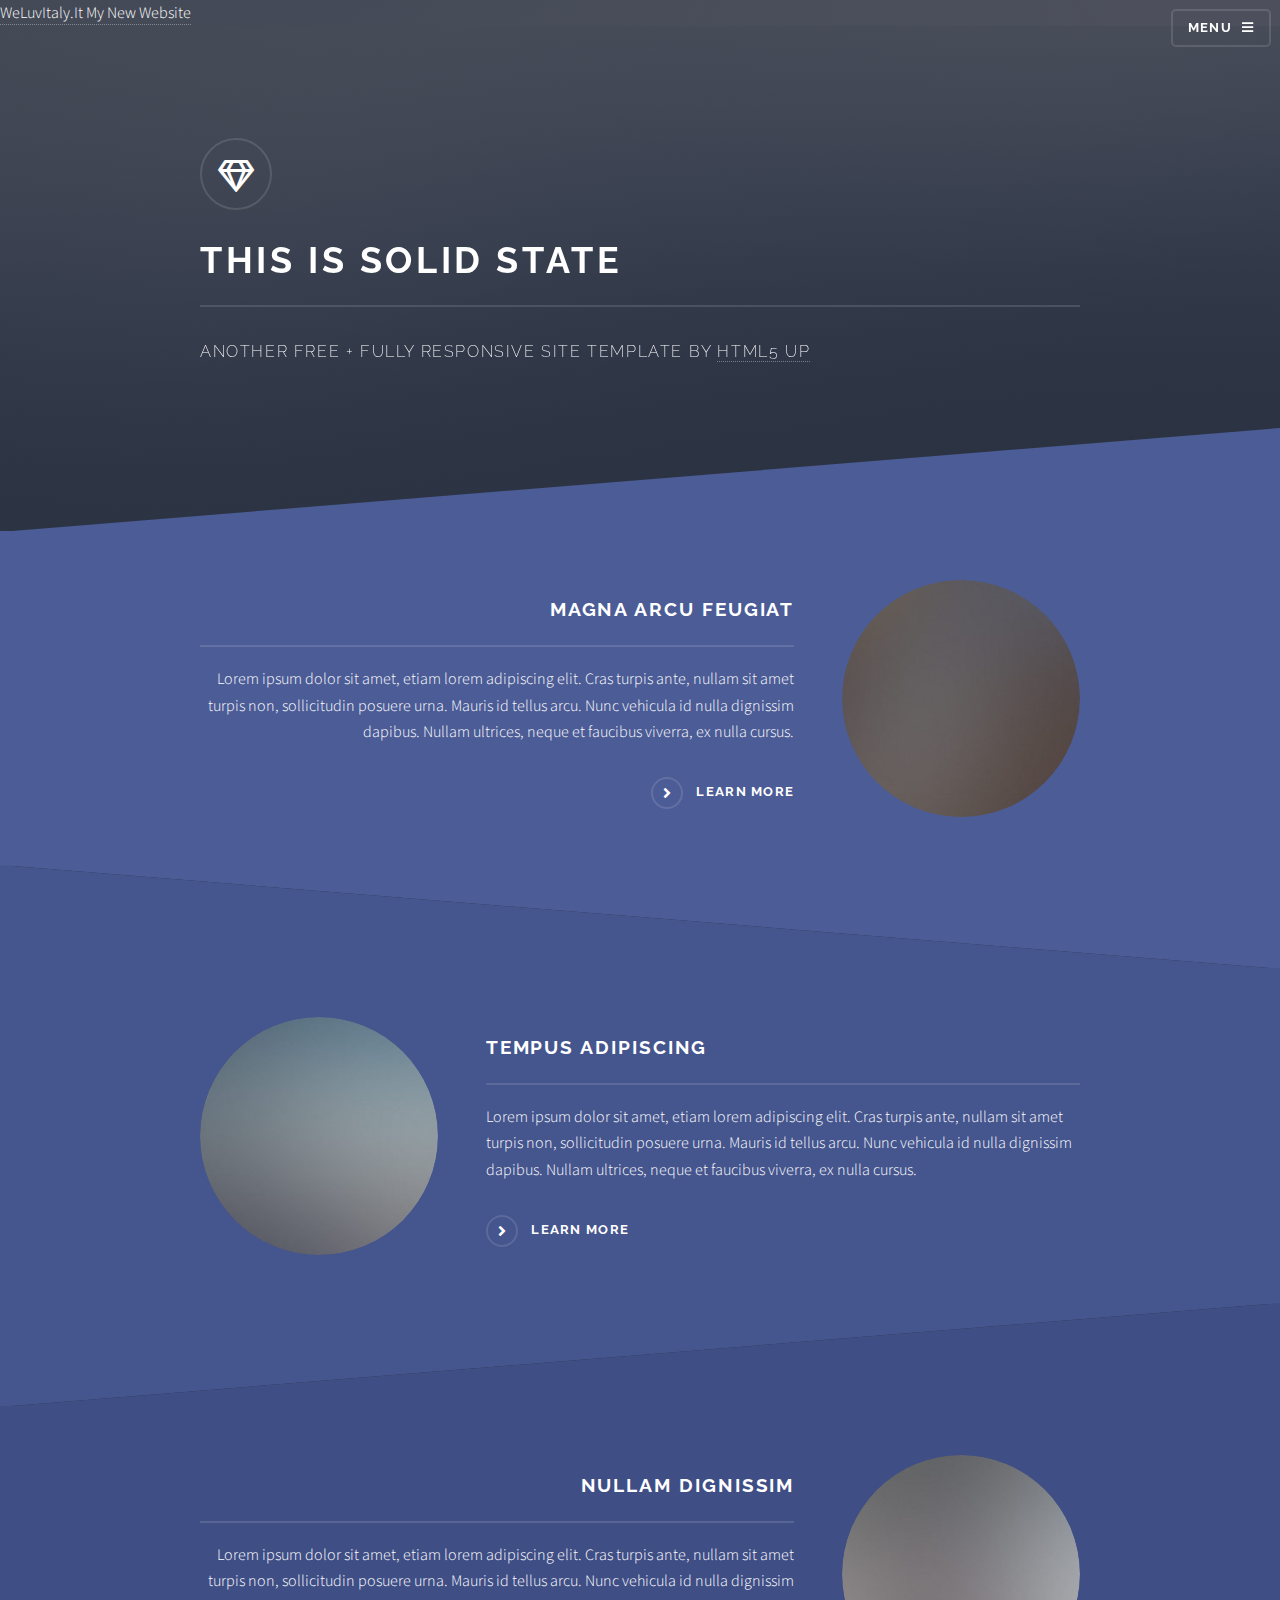
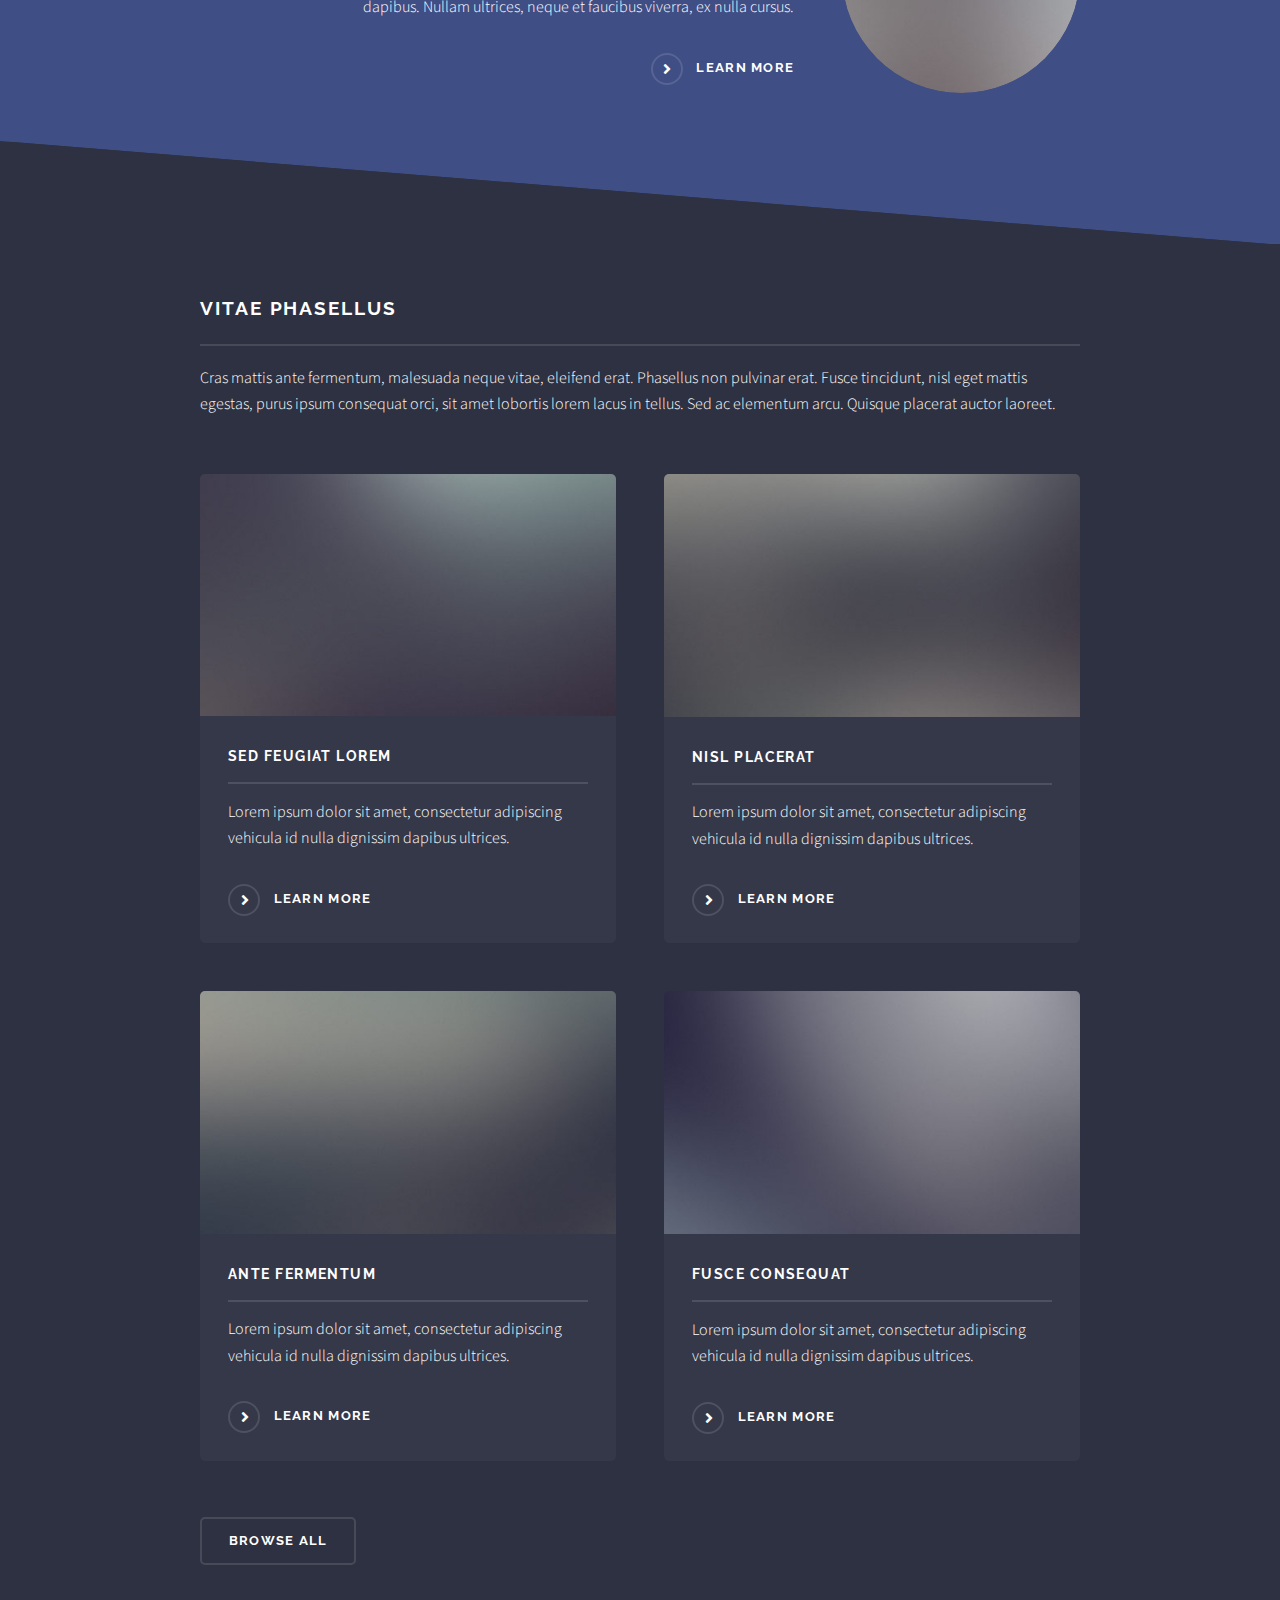
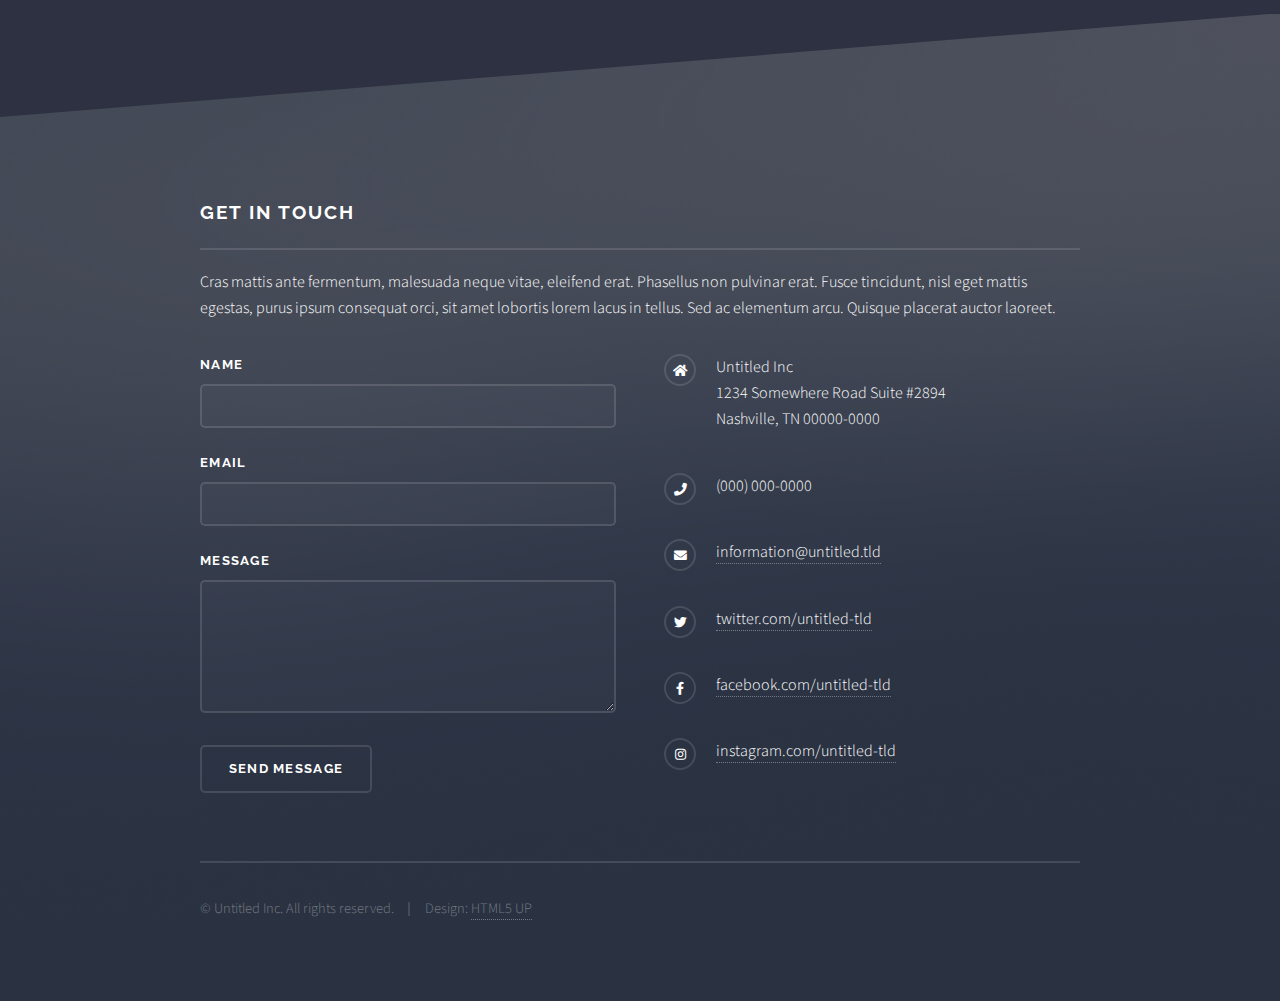
<file: index.html>
<!DOCTYPE HTML>
<!--
	Solid State by HTML5 UP
	html5up.net | @ajlkn
	Free for personal and commercial use under the CCA 3.0 license (html5up.net/license)
-->
<html>
	<head>
		<title>Solid State by HTML5 UP</title>
		<meta charset="utf-8" />
		<meta name="viewport" content="width=device-width, initial-scale=1, user-scalable=no" />
		<link rel="stylesheet" href="assets/css/main.css" />
		<noscript><link rel="stylesheet" href="assets/css/noscript.css" /></noscript>
	</head>
	<body class="is-preload">

		<!-- Page Wrapper -->
			<div id="page-wrapper">

				<!-- Header -->
					<header id="header" class="alt">
						<h1><a href="index.html">Solid State</a></h1>
						<nav>
							<a href="#menu">Menu</a>
						</nav>
					</header>

				<!-- Menu -->
					<nav id="menu">
						<div class="inner">
							<h2>Menu</h2>
							<ul class="links">
								<li><a href="index.html">Home</a></li>
								<li><a href="generic.html">Generic</a></li>
								<li><a href="elements.html">Elements</a></li>
								<li><a href="#">Log In</a></li>
								<li><a href="#">Sign Up</a></li>
							</ul>
							<a href="#" class="close">Close</a>
						</div>
					</nav>

<a href="https://weluvitaly.it">WeLuvItaly.It My New Website</a> 
				<!-- Banner -->
					<section id="banner">
						<div class="inner">
							<div class="logo"><span class="icon fa-gem"></span></div>
							<h2>This is Solid State</h2>
							<p>Another free + fully responsive site template by <a href="http://html5up.net">HTML5 UP</a></p>
						</div>
					</section>

				<!-- Wrapper -->
					<section id="wrapper">

						<!-- One -->
							<section id="one" class="wrapper spotlight style1">
								<div class="inner">
									<a href="#" class="image"><img src="images/pic01.jpg" alt="" /></a>
									<div class="content">
										<h2 class="major">Magna arcu feugiat</h2>
										<p>Lorem ipsum dolor sit amet, etiam lorem adipiscing elit. Cras turpis ante, nullam sit amet turpis non, sollicitudin posuere urna. Mauris id tellus arcu. Nunc vehicula id nulla dignissim dapibus. Nullam ultrices, neque et faucibus viverra, ex nulla cursus.</p>
										<a href="#" class="special">Learn more</a>
									</div>
								</div>
							</section>

						<!-- Two -->
							<section id="two" class="wrapper alt spotlight style2">
								<div class="inner">
									<a href="#" class="image"><img src="images/pic02.jpg" alt="" /></a>
									<div class="content">
										<h2 class="major">Tempus adipiscing</h2>
										<p>Lorem ipsum dolor sit amet, etiam lorem adipiscing elit. Cras turpis ante, nullam sit amet turpis non, sollicitudin posuere urna. Mauris id tellus arcu. Nunc vehicula id nulla dignissim dapibus. Nullam ultrices, neque et faucibus viverra, ex nulla cursus.</p>
										<a href="#" class="special">Learn more</a>
									</div>
								</div>
							</section>

						<!-- Three -->
							<section id="three" class="wrapper spotlight style3">
								<div class="inner">
									<a href="#" class="image"><img src="images/pic03.jpg" alt="" /></a>
									<div class="content">
										<h2 class="major">Nullam dignissim</h2>
										<p>Lorem ipsum dolor sit amet, etiam lorem adipiscing elit. Cras turpis ante, nullam sit amet turpis non, sollicitudin posuere urna. Mauris id tellus arcu. Nunc vehicula id nulla dignissim dapibus. Nullam ultrices, neque et faucibus viverra, ex nulla cursus.</p>
										<a href="#" class="special">Learn more</a>
									</div>
								</div>
							</section>

						<!-- Four -->
							<section id="four" class="wrapper alt style1">
								<div class="inner">
									<h2 class="major">Vitae phasellus</h2>
									<p>Cras mattis ante fermentum, malesuada neque vitae, eleifend erat. Phasellus non pulvinar erat. Fusce tincidunt, nisl eget mattis egestas, purus ipsum consequat orci, sit amet lobortis lorem lacus in tellus. Sed ac elementum arcu. Quisque placerat auctor laoreet.</p>
									<section class="features">
										<article>
											<a href="#" class="image"><img src="images/pic04.jpg" alt="" /></a>
											<h3 class="major">Sed feugiat lorem</h3>
											<p>Lorem ipsum dolor sit amet, consectetur adipiscing vehicula id nulla dignissim dapibus ultrices.</p>
											<a href="#" class="special">Learn more</a>
										</article>
										<article>
											<a href="#" class="image"><img src="images/pic05.jpg" alt="" /></a>
											<h3 class="major">Nisl placerat</h3>
											<p>Lorem ipsum dolor sit amet, consectetur adipiscing vehicula id nulla dignissim dapibus ultrices.</p>
											<a href="#" class="special">Learn more</a>
										</article>
										<article>
											<a href="#" class="image"><img src="images/pic06.jpg" alt="" /></a>
											<h3 class="major">Ante fermentum</h3>
											<p>Lorem ipsum dolor sit amet, consectetur adipiscing vehicula id nulla dignissim dapibus ultrices.</p>
											<a href="#" class="special">Learn more</a>
										</article>
										<article>
											<a href="#" class="image"><img src="images/pic07.jpg" alt="" /></a>
											<h3 class="major">Fusce consequat</h3>
											<p>Lorem ipsum dolor sit amet, consectetur adipiscing vehicula id nulla dignissim dapibus ultrices.</p>
											<a href="#" class="special">Learn more</a>
										</article>
									</section>
									<ul class="actions">
										<li><a href="#" class="button">Browse All</a></li>
									</ul>
								</div>
							</section>

					</section>

				<!-- Footer -->
					<section id="footer">
						<div class="inner">
							<h2 class="major">Get in touch</h2>
							<p>Cras mattis ante fermentum, malesuada neque vitae, eleifend erat. Phasellus non pulvinar erat. Fusce tincidunt, nisl eget mattis egestas, purus ipsum consequat orci, sit amet lobortis lorem lacus in tellus. Sed ac elementum arcu. Quisque placerat auctor laoreet.</p>
							<form method="post" action="#">
								<div class="fields">
									<div class="field">
										<label for="name">Name</label>
										<input type="text" name="name" id="name" />
									</div>
									<div class="field">
										<label for="email">Email</label>
										<input type="email" name="email" id="email" />
									</div>
									<div class="field">
										<label for="message">Message</label>
										<textarea name="message" id="message" rows="4"></textarea>
									</div>
								</div>
								<ul class="actions">
									<li><input type="submit" value="Send Message" /></li>
								</ul>
							</form>
							<ul class="contact">
								<li class="icon solid fa-home">
									Untitled Inc<br />
									1234 Somewhere Road Suite #2894<br />
									Nashville, TN 00000-0000
								</li>
								<li class="icon solid fa-phone">(000) 000-0000</li>
								<li class="icon solid fa-envelope"><a href="#">information@untitled.tld</a></li>
								<li class="icon brands fa-twitter"><a href="#">twitter.com/untitled-tld</a></li>
								<li class="icon brands fa-facebook-f"><a href="#">facebook.com/untitled-tld</a></li>
								<li class="icon brands fa-instagram"><a href="#">instagram.com/untitled-tld</a></li>
							</ul>
							<ul class="copyright">
								<li>&copy; Untitled Inc. All rights reserved.</li><li>Design: <a href="http://html5up.net">HTML5 UP</a></li>
							</ul>
						</div>
					</section>

			</div>

		<!-- Scripts -->
			<script src="assets/js/jquery.min.js"></script>
			<script src="assets/js/jquery.scrollex.min.js"></script>
			<script src="assets/js/browser.min.js"></script>
			<script src="assets/js/breakpoints.min.js"></script>
			<script src="assets/js/util.js"></script>
			<script src="assets/js/main.js"></script>

	</body>
</html>
</file>
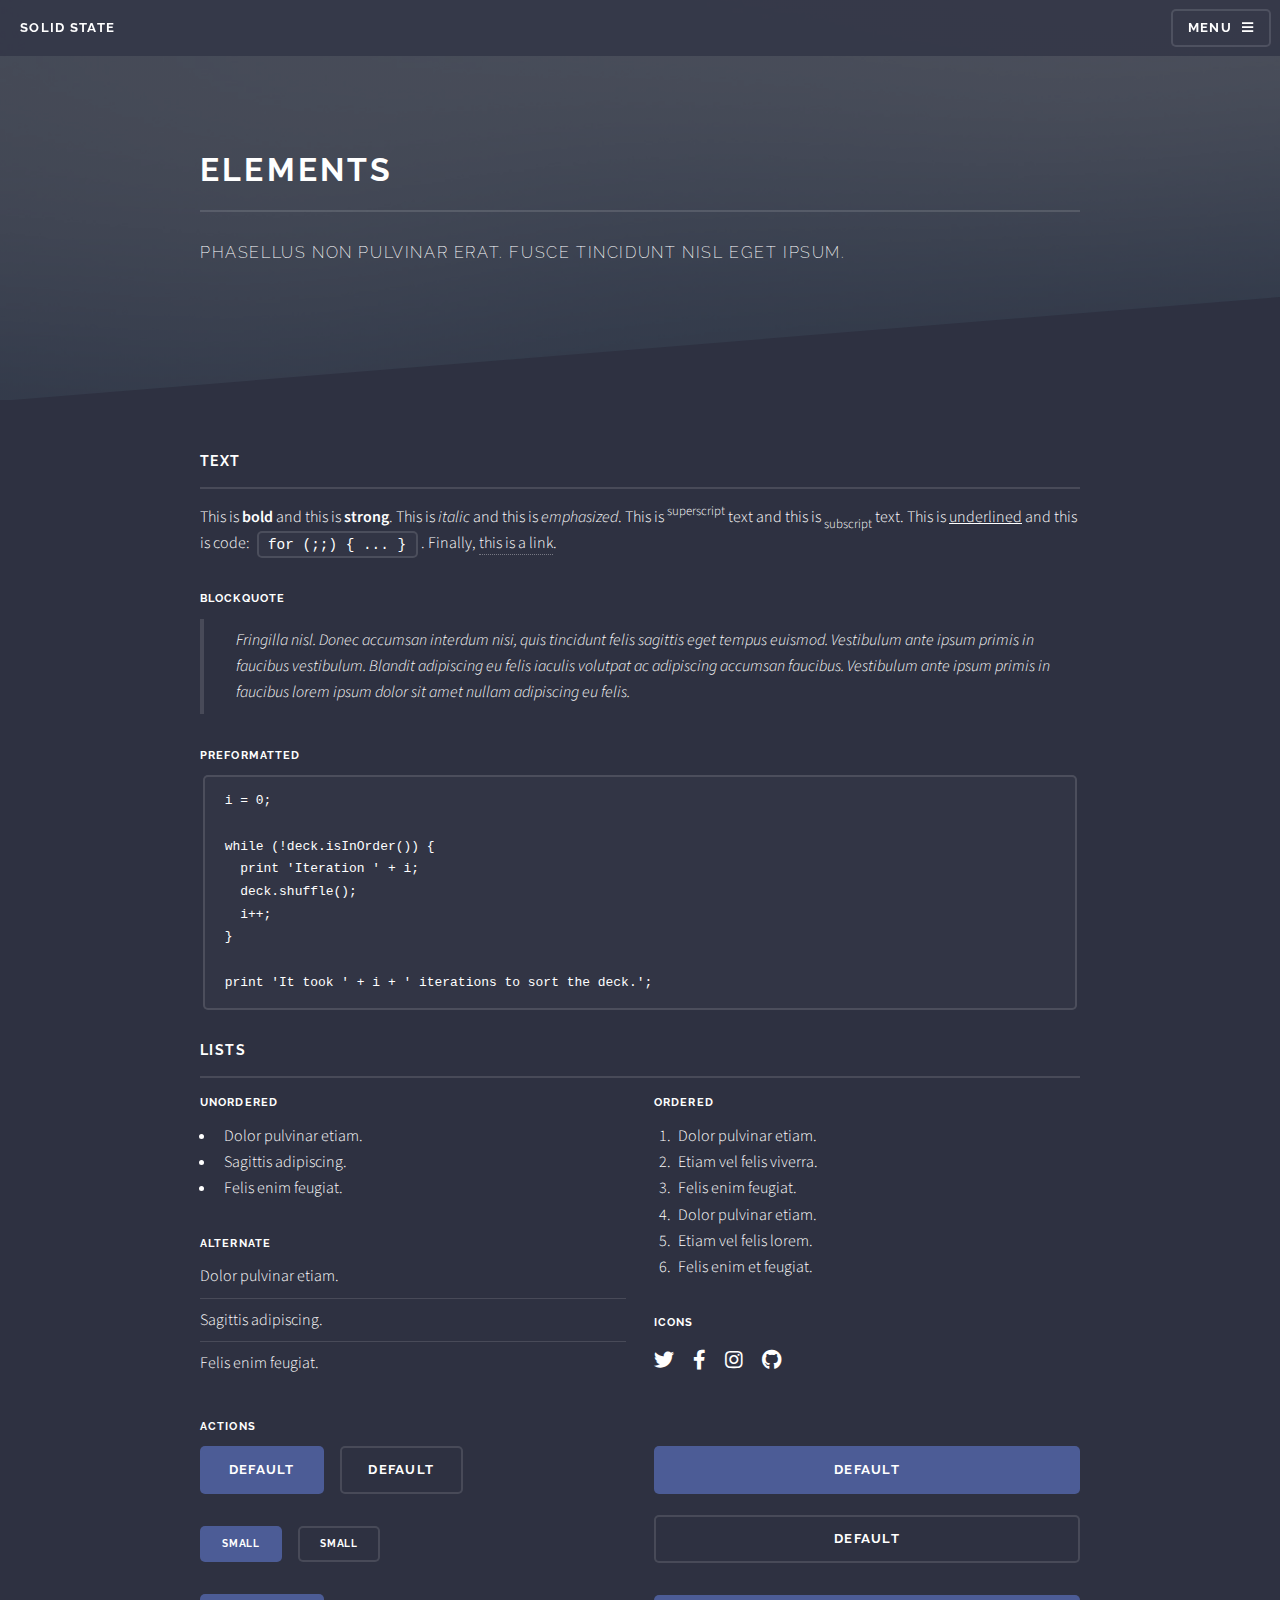
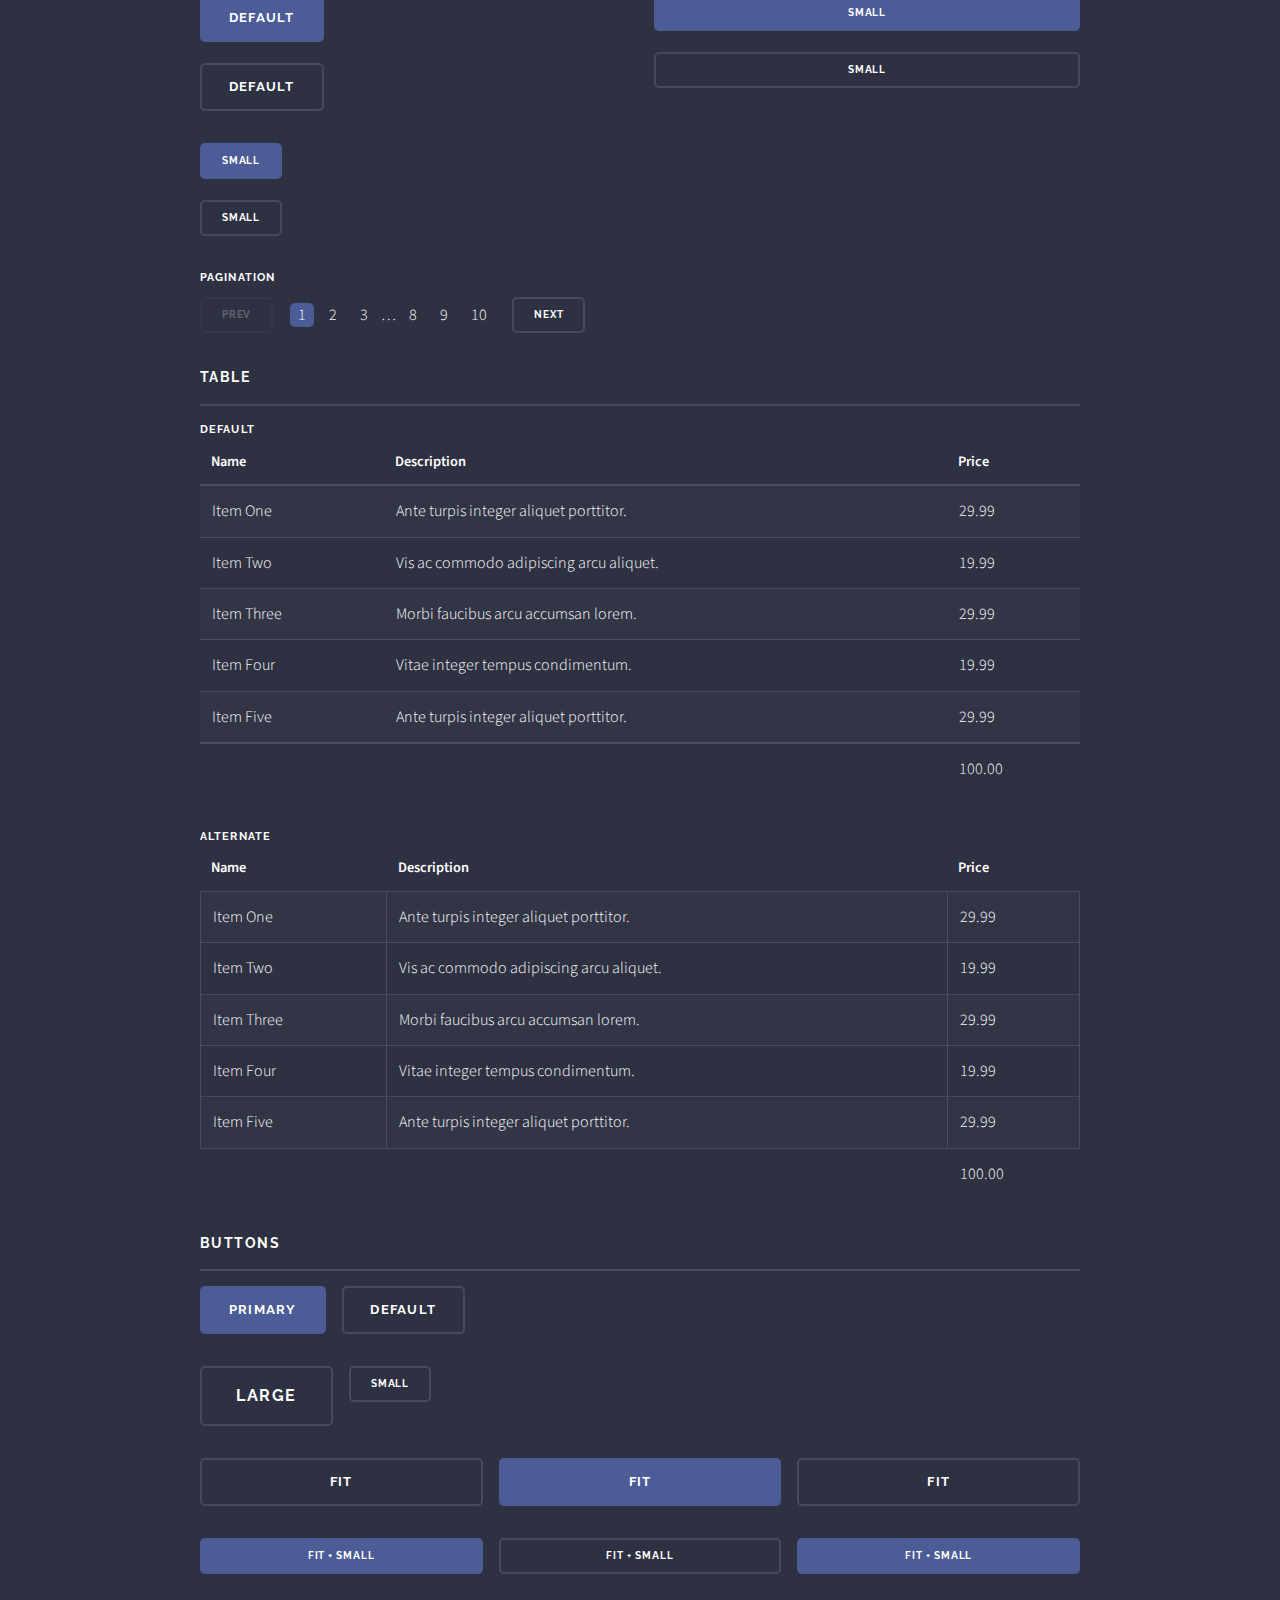
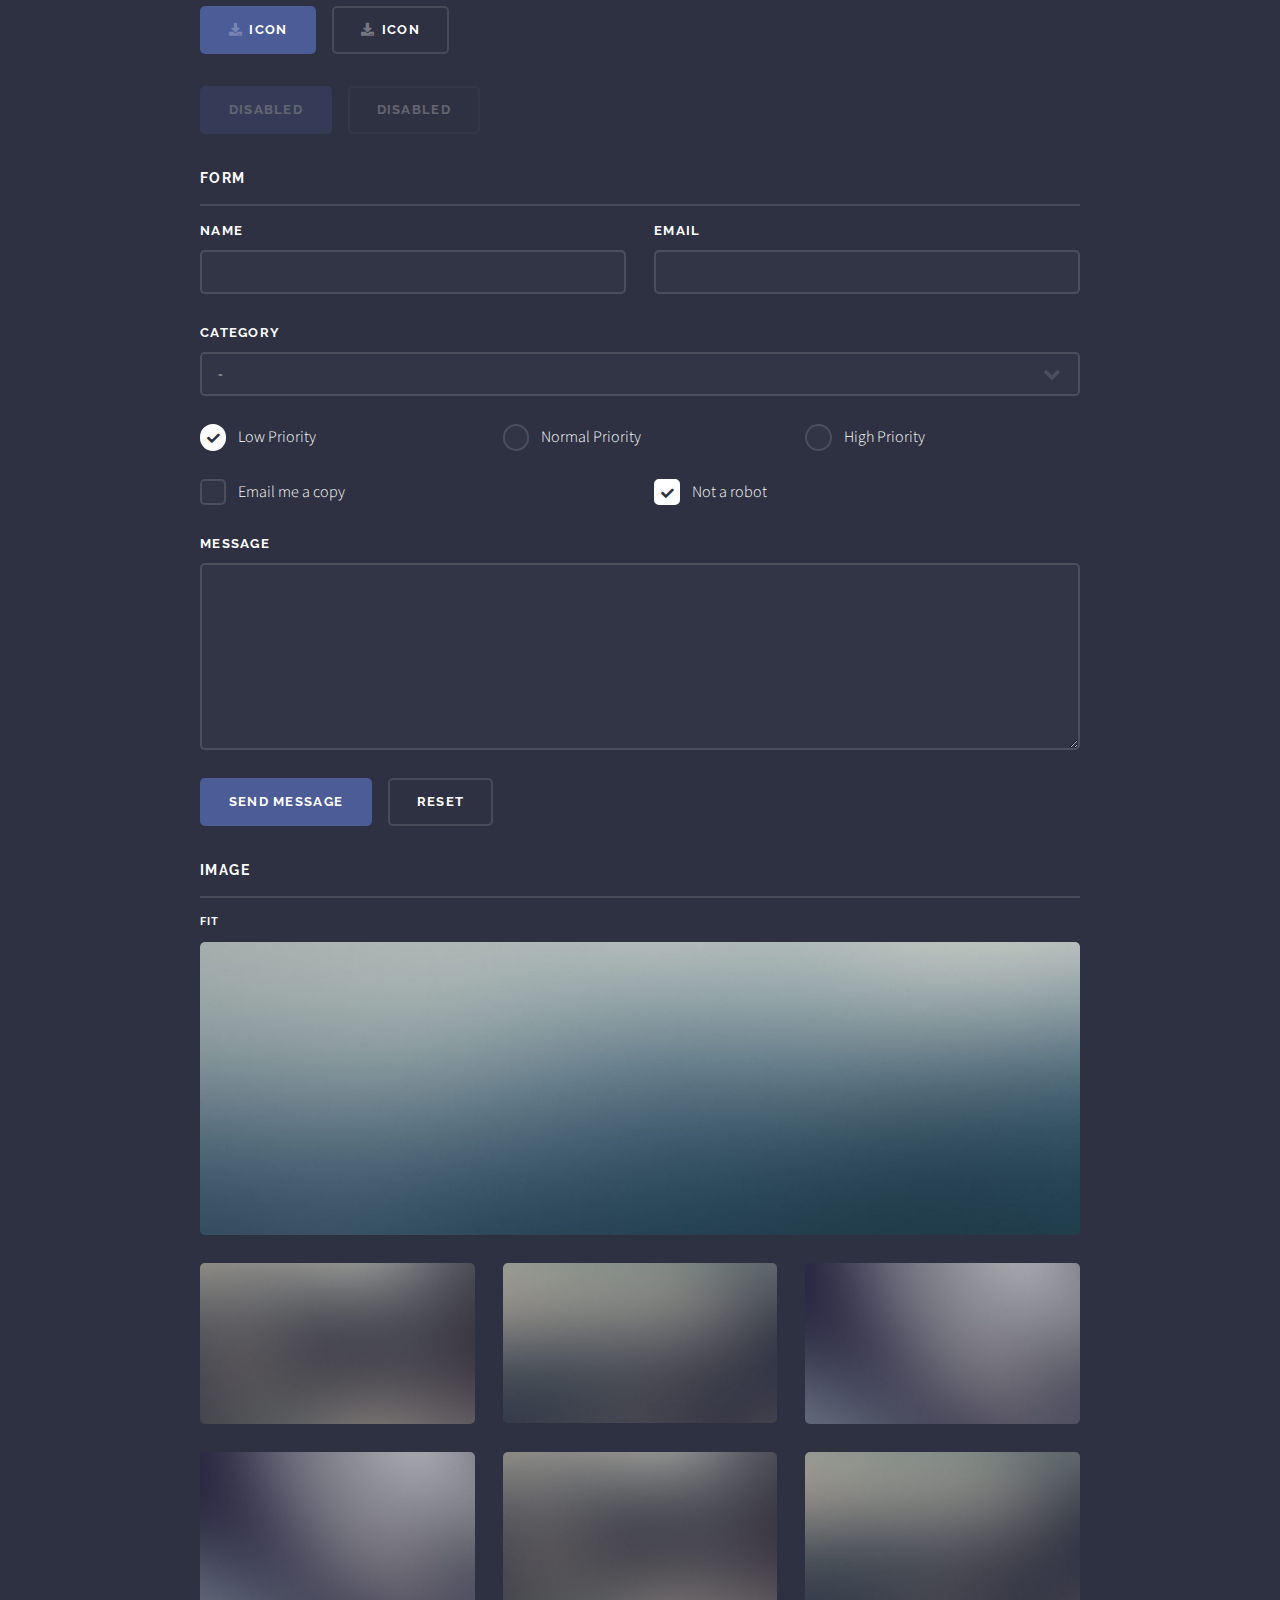
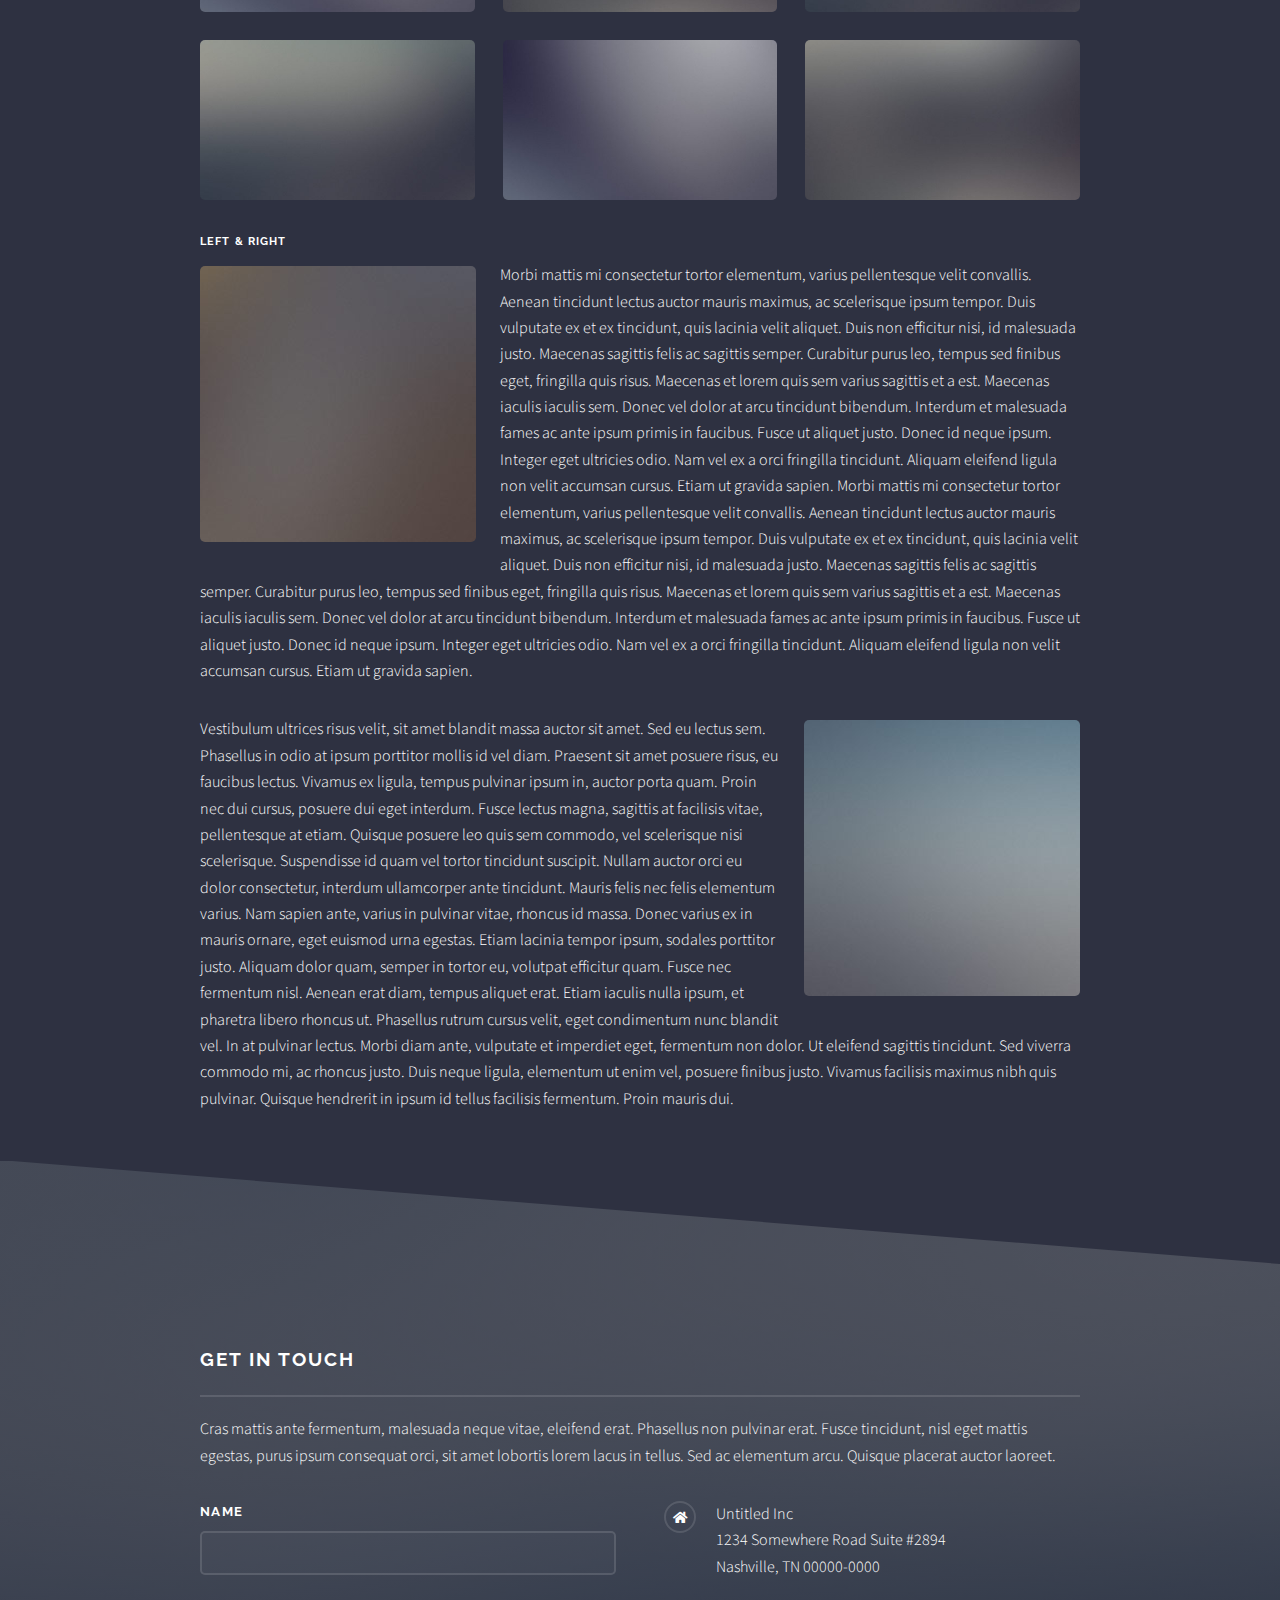
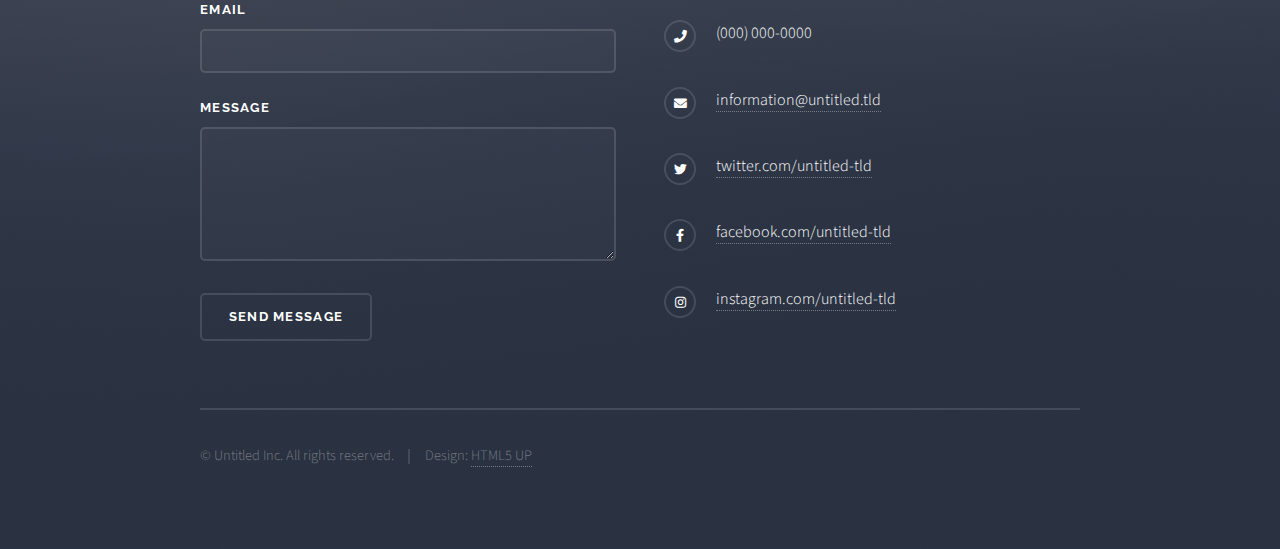
<file: elements.html>
<!DOCTYPE HTML>
<!--
	Solid State by HTML5 UP
	html5up.net | @ajlkn
	Free for personal and commercial use under the CCA 3.0 license (html5up.net/license)
-->
<html>
	<head>
		<title>Elements - Solid State by HTML5 UP</title>
		<meta charset="utf-8" />
		<meta name="viewport" content="width=device-width, initial-scale=1, user-scalable=no" />
		<link rel="stylesheet" href="assets/css/main.css" />
		<noscript><link rel="stylesheet" href="assets/css/noscript.css" /></noscript>
	</head>
	<body class="is-preload">

		<!-- Page Wrapper -->
			<div id="page-wrapper">

				<!-- Header -->
					<header id="header">
						<h1><a href="index.html">Solid State</a></h1>
						<nav>
							<a href="#menu">Menu</a>
						</nav>
					</header>

				<!-- Menu -->
					<nav id="menu">
						<div class="inner">
							<h2>Menu</h2>
							<ul class="links">
								<li><a href="index.html">Home</a></li>
								<li><a href="generic.html">Generic</a></li>
								<li><a href="elements.html">Elements</a></li>
								<li><a href="#">Log In</a></li>
								<li><a href="#">Sign Up</a></li>
							</ul>
							<a href="#" class="close">Close</a>
						</div>
					</nav>

				<!-- Wrapper -->
					<section id="wrapper">
						<header>
							<div class="inner">
								<h2>Elements</h2>
								<p>Phasellus non pulvinar erat. Fusce tincidunt nisl eget ipsum.</p>
							</div>
						</header>

						<!-- Content -->
							<div class="wrapper">
								<div class="inner">

									<section>
										<h3 class="major">Text</h3>
										<p>This is <b>bold</b> and this is <strong>strong</strong>. This is <i>italic</i> and this is <em>emphasized</em>.
										This is <sup>superscript</sup> text and this is <sub>subscript</sub> text.
										This is <u>underlined</u> and this is code: <code>for (;;) { ... }</code>. Finally, <a href="#">this is a link</a>.</p>
										<h4>Blockquote</h4>
										<blockquote>Fringilla nisl. Donec accumsan interdum nisi, quis tincidunt felis sagittis eget tempus euismod. Vestibulum ante ipsum primis in faucibus vestibulum. Blandit adipiscing eu felis iaculis volutpat ac adipiscing accumsan faucibus. Vestibulum ante ipsum primis in faucibus lorem ipsum dolor sit amet nullam adipiscing eu felis.</blockquote>
										<h4>Preformatted</h4>
										<pre><code>i = 0;

while (!deck.isInOrder()) {
  print 'Iteration ' + i;
  deck.shuffle();
  i++;
}

print 'It took ' + i + ' iterations to sort the deck.';</code></pre>
									</section>

									<section>
										<h3 class="major">Lists</h3>
										<div class="row">
											<div class="col-6 col-12-medium">
												<h4>Unordered</h4>
												<ul>
													<li>Dolor pulvinar etiam.</li>
													<li>Sagittis adipiscing.</li>
													<li>Felis enim feugiat.</li>
												</ul>
												<h4>Alternate</h4>
												<ul class="alt">
													<li>Dolor pulvinar etiam.</li>
													<li>Sagittis adipiscing.</li>
													<li>Felis enim feugiat.</li>
												</ul>
											</div>
											<div class="col-6 col-12-medium">
												<h4>Ordered</h4>
												<ol>
													<li>Dolor pulvinar etiam.</li>
													<li>Etiam vel felis viverra.</li>
													<li>Felis enim feugiat.</li>
													<li>Dolor pulvinar etiam.</li>
													<li>Etiam vel felis lorem.</li>
													<li>Felis enim et feugiat.</li>
												</ol>
												<h4>Icons</h4>
												<ul class="icons">
													<li><a href="#" class="icon brands fa-twitter"><span class="label">Twitter</span></a></li>
													<li><a href="#" class="icon brands fa-facebook-f"><span class="label">Facebook</span></a></li>
													<li><a href="#" class="icon brands fa-instagram"><span class="label">Instagram</span></a></li>
													<li><a href="#" class="icon brands fa-github"><span class="label">Github</span></a></li>
												</ul>
											</div>
										</div>
										<h4>Actions</h4>
										<div class="row">
											<div class="col-6 col-12-medium">
												<ul class="actions">
													<li><a href="#" class="button primary">Default</a></li>
													<li><a href="#" class="button">Default</a></li>
												</ul>
												<ul class="actions small">
													<li><a href="#" class="button primary small">Small</a></li>
													<li><a href="#" class="button small">Small</a></li>
												</ul>
												<ul class="actions stacked">
													<li><a href="#" class="button primary">Default</a></li>
													<li><a href="#" class="button">Default</a></li>
												</ul>
												<ul class="actions stacked small">
													<li><a href="#" class="button primary small">Small</a></li>
													<li><a href="#" class="button small">Small</a></li>
												</ul>
											</div>
											<div class="col-6 col-12-medium">
												<ul class="actions stacked">
													<li><a href="#" class="button primary fit">Default</a></li>
													<li><a href="#" class="button fit">Default</a></li>
												</ul>
												<ul class="actions stacked small">
													<li><a href="#" class="button primary small fit">Small</a></li>
													<li><a href="#" class="button small fit">Small</a></li>
												</ul>
											</div>
										</div>
										<h4>Pagination</h4>
										<ul class="pagination">
											<li><span class="button small disabled">Prev</span></li>
											<li><a href="#" class="page active">1</a></li>
											<li><a href="#" class="page">2</a></li>
											<li><a href="#" class="page">3</a></li>
											<li><span>&hellip;</span></li>
											<li><a href="#" class="page">8</a></li>
											<li><a href="#" class="page">9</a></li>
											<li><a href="#" class="page">10</a></li>
											<li><a href="#" class="button small">Next</a></li>
										</ul>
									</section>

									<section>
										<h3 class="major">Table</h3>
										<h4>Default</h4>
										<div class="table-wrapper">
											<table>
												<thead>
													<tr>
														<th>Name</th>
														<th>Description</th>
														<th>Price</th>
													</tr>
												</thead>
												<tbody>
													<tr>
														<td>Item One</td>
														<td>Ante turpis integer aliquet porttitor.</td>
														<td>29.99</td>
													</tr>
													<tr>
														<td>Item Two</td>
														<td>Vis ac commodo adipiscing arcu aliquet.</td>
														<td>19.99</td>
													</tr>
													<tr>
														<td>Item Three</td>
														<td> Morbi faucibus arcu accumsan lorem.</td>
														<td>29.99</td>
													</tr>
													<tr>
														<td>Item Four</td>
														<td>Vitae integer tempus condimentum.</td>
														<td>19.99</td>
													</tr>
													<tr>
														<td>Item Five</td>
														<td>Ante turpis integer aliquet porttitor.</td>
														<td>29.99</td>
													</tr>
												</tbody>
												<tfoot>
													<tr>
														<td colspan="2"></td>
														<td>100.00</td>
													</tr>
												</tfoot>
											</table>
										</div>

										<h4>Alternate</h4>
										<div class="table-wrapper">
											<table class="alt">
												<thead>
													<tr>
														<th>Name</th>
														<th>Description</th>
														<th>Price</th>
													</tr>
												</thead>
												<tbody>
													<tr>
														<td>Item One</td>
														<td>Ante turpis integer aliquet porttitor.</td>
														<td>29.99</td>
													</tr>
													<tr>
														<td>Item Two</td>
														<td>Vis ac commodo adipiscing arcu aliquet.</td>
														<td>19.99</td>
													</tr>
													<tr>
														<td>Item Three</td>
														<td> Morbi faucibus arcu accumsan lorem.</td>
														<td>29.99</td>
													</tr>
													<tr>
														<td>Item Four</td>
														<td>Vitae integer tempus condimentum.</td>
														<td>19.99</td>
													</tr>
													<tr>
														<td>Item Five</td>
														<td>Ante turpis integer aliquet porttitor.</td>
														<td>29.99</td>
													</tr>
												</tbody>
												<tfoot>
													<tr>
														<td colspan="2"></td>
														<td>100.00</td>
													</tr>
												</tfoot>
											</table>
										</div>
									</section>

									<section>
										<h3 class="major">Buttons</h3>
										<ul class="actions">
											<li><a href="#" class="button primary">Primary</a></li>
											<li><a href="#" class="button">Default</a></li>
										</ul>
										<ul class="actions">
											<li><a href="#" class="button large">Large</a></li>
											<li><a href="#" class="button small">Small</a></li>
										</ul>
										<ul class="actions fit">
											<li><a href="#" class="button fit">Fit</a></li>
											<li><a href="#" class="button primary fit">Fit</a></li>
											<li><a href="#" class="button fit">Fit</a></li>
										</ul>
										<ul class="actions fit small">
											<li><a href="#" class="button primary fit small">Fit + Small</a></li>
											<li><a href="#" class="button fit small">Fit + Small</a></li>
											<li><a href="#" class="button primary fit small">Fit + Small</a></li>
										</ul>
										<ul class="actions">
											<li><a href="#" class="button primary icon solid fa-download">Icon</a></li>
											<li><a href="#" class="button icon solid fa-download">Icon</a></li>
										</ul>
										<ul class="actions">
											<li><span class="button primary disabled">Disabled</span></li>
											<li><span class="button disabled">Disabled</span></li>
										</ul>
									</section>

									<section>
										<h3 class="major">Form</h3>
										<form method="post" action="#">
											<div class="row gtr-uniform">
												<div class="col-6 col-12-xsmall">
													<label for="demo-name">Name</label>
													<input type="text" name="demo-name" id="demo-name" value="" />
												</div>
												<div class="col-6 col-12-xsmall">
													<label for="demo-email">Email</label>
													<input type="email" name="demo-email" id="demo-email" value="" />
												</div>
												<div class="col-12">
													<label for="demo-category">Category</label>
													<select name="demo-category" id="demo-category">
														<option value="">-</option>
														<option value="1">Manufacturing</option>
														<option value="1">Shipping</option>
														<option value="1">Administration</option>
														<option value="1">Human Resources</option>
													</select>
												</div>
												<div class="col-4 col-12-small">
													<input type="radio" id="demo-priority-low" name="demo-priority" checked>
													<label for="demo-priority-low">Low Priority</label>
												</div>
												<div class="col-4 col-12-small">
													<input type="radio" id="demo-priority-normal" name="demo-priority">
													<label for="demo-priority-normal">Normal Priority</label>
												</div>
												<div class="col-4 col-12-small">
													<input type="radio" id="demo-priority-high" name="demo-priority">
													<label for="demo-priority-high">High Priority</label>
												</div>
												<div class="col-6 col-12-small">
													<input type="checkbox" id="demo-copy" name="demo-copy">
													<label for="demo-copy">Email me a copy</label>
												</div>
												<div class="col-6 col-12-small">
													<input type="checkbox" id="demo-human" name="demo-human" checked>
													<label for="demo-human">Not a robot</label>
												</div>
												<div class="col-12">
													<label for="demo-message">Message</label>
													<textarea name="demo-message" id="demo-message" rows="6"></textarea>
												</div>
												<div class="col-12">
													<ul class="actions">
														<li><input type="submit" value="Send Message" class="primary" /></li>
														<li><input type="reset" value="Reset" /></li>
													</ul>
												</div>
											</div>
										</form>
									</section>

									<section>
										<h3 class="major">Image</h3>
										<h4>Fit</h4>
										<div class="box alt">
											<div class="row gtr-uniform">
												<div class="col-12"><span class="image fit"><img src="images/pic08.jpg" alt="" /></span></div>
												<div class="col-4"><span class="image fit"><img src="images/pic05.jpg" alt="" /></span></div>
												<div class="col-4"><span class="image fit"><img src="images/pic06.jpg" alt="" /></span></div>
												<div class="col-4"><span class="image fit"><img src="images/pic07.jpg" alt="" /></span></div>
												<div class="col-4"><span class="image fit"><img src="images/pic07.jpg" alt="" /></span></div>
												<div class="col-4"><span class="image fit"><img src="images/pic05.jpg" alt="" /></span></div>
												<div class="col-4"><span class="image fit"><img src="images/pic06.jpg" alt="" /></span></div>
												<div class="col-4"><span class="image fit"><img src="images/pic06.jpg" alt="" /></span></div>
												<div class="col-4"><span class="image fit"><img src="images/pic07.jpg" alt="" /></span></div>
												<div class="col-4"><span class="image fit"><img src="images/pic05.jpg" alt="" /></span></div>
											</div>
										</div>
										<h4>Left &amp; Right</h4>
										<p><span class="image left"><img src="images/pic01.jpg" alt="" /></span>Morbi mattis mi consectetur tortor elementum, varius pellentesque velit convallis. Aenean tincidunt lectus auctor mauris maximus, ac scelerisque ipsum tempor. Duis vulputate ex et ex tincidunt, quis lacinia velit aliquet. Duis non efficitur nisi, id malesuada justo. Maecenas sagittis felis ac sagittis semper. Curabitur purus leo, tempus sed finibus eget, fringilla quis risus. Maecenas et lorem quis sem varius sagittis et a est. Maecenas iaculis iaculis sem. Donec vel dolor at arcu tincidunt bibendum. Interdum et malesuada fames ac ante ipsum primis in faucibus. Fusce ut aliquet justo. Donec id neque ipsum. Integer eget ultricies odio. Nam vel ex a orci fringilla tincidunt. Aliquam eleifend ligula non velit accumsan cursus. Etiam ut gravida sapien. Morbi mattis mi consectetur tortor elementum, varius pellentesque velit convallis. Aenean tincidunt lectus auctor mauris maximus, ac scelerisque ipsum tempor. Duis vulputate ex et ex tincidunt, quis lacinia velit aliquet. Duis non efficitur nisi, id malesuada justo. Maecenas sagittis felis ac sagittis semper. Curabitur purus leo, tempus sed finibus eget, fringilla quis risus. Maecenas et lorem quis sem varius sagittis et a est. Maecenas iaculis iaculis sem. Donec vel dolor at arcu tincidunt bibendum. Interdum et malesuada fames ac ante ipsum primis in faucibus. Fusce ut aliquet justo. Donec id neque ipsum. Integer eget ultricies odio. Nam vel ex a orci fringilla tincidunt. Aliquam eleifend ligula non velit accumsan cursus. Etiam ut gravida sapien.</p>
										<p><span class="image right"><img src="images/pic02.jpg" alt="" /></span>Vestibulum ultrices risus velit, sit amet blandit massa auctor sit amet. Sed eu lectus sem. Phasellus in odio at ipsum porttitor mollis id vel diam. Praesent sit amet posuere risus, eu faucibus lectus. Vivamus ex ligula, tempus pulvinar ipsum in, auctor porta quam. Proin nec dui cursus, posuere dui eget interdum. Fusce lectus magna, sagittis at facilisis vitae, pellentesque at etiam. Quisque posuere leo quis sem commodo, vel scelerisque nisi scelerisque. Suspendisse id quam vel tortor tincidunt suscipit. Nullam auctor orci eu dolor consectetur, interdum ullamcorper ante tincidunt. Mauris felis nec felis elementum varius. Nam sapien ante, varius in pulvinar vitae, rhoncus id massa. Donec varius ex in mauris ornare, eget euismod urna egestas. Etiam lacinia tempor ipsum, sodales porttitor justo. Aliquam dolor quam, semper in tortor eu, volutpat efficitur quam. Fusce nec fermentum nisl. Aenean erat diam, tempus aliquet erat. Etiam iaculis nulla ipsum, et pharetra libero rhoncus ut. Phasellus rutrum cursus velit, eget condimentum nunc blandit vel. In at pulvinar lectus. Morbi diam ante, vulputate et imperdiet eget, fermentum non dolor. Ut eleifend sagittis tincidunt. Sed viverra commodo mi, ac rhoncus justo. Duis neque ligula, elementum ut enim vel, posuere finibus justo. Vivamus facilisis maximus nibh quis pulvinar. Quisque hendrerit in ipsum id tellus facilisis fermentum. Proin mauris dui.</p>
									</section>

								</div>
							</div>

					</section>

				<!-- Footer -->
					<section id="footer">
						<div class="inner">
							<h2 class="major">Get in touch</h2>
							<p>Cras mattis ante fermentum, malesuada neque vitae, eleifend erat. Phasellus non pulvinar erat. Fusce tincidunt, nisl eget mattis egestas, purus ipsum consequat orci, sit amet lobortis lorem lacus in tellus. Sed ac elementum arcu. Quisque placerat auctor laoreet.</p>
							<form method="post" action="#">
								<div class="fields">
									<div class="field">
										<label for="name">Name</label>
										<input type="text" name="name" id="name" />
									</div>
									<div class="field">
										<label for="email">Email</label>
										<input type="email" name="email" id="email" />
									</div>
									<div class="field">
										<label for="message">Message</label>
										<textarea name="message" id="message" rows="4"></textarea>
									</div>
								</div>
								<ul class="actions">
									<li><input type="submit" value="Send Message" /></li>
								</ul>
							</form>
							<ul class="contact">
								<li class="icon solid fa-home">
									Untitled Inc<br />
									1234 Somewhere Road Suite #2894<br />
									Nashville, TN 00000-0000
								</li>
								<li class="icon solid fa-phone">(000) 000-0000</li>
								<li class="icon solid fa-envelope"><a href="#">information@untitled.tld</a></li>
								<li class="icon brands fa-twitter"><a href="#">twitter.com/untitled-tld</a></li>
								<li class="icon brands fa-facebook-f"><a href="#">facebook.com/untitled-tld</a></li>
								<li class="icon brands fa-instagram"><a href="#">instagram.com/untitled-tld</a></li>
							</ul>
							<ul class="copyright">
								<li>&copy; Untitled Inc. All rights reserved.</li><li>Design: <a href="http://html5up.net">HTML5 UP</a></li>
							</ul>
						</div>
					</section>

			</div>

		<!-- Scripts -->
			<script src="assets/js/jquery.min.js"></script>
			<script src="assets/js/jquery.scrollex.min.js"></script>
			<script src="assets/js/browser.min.js"></script>
			<script src="assets/js/breakpoints.min.js"></script>
			<script src="assets/js/util.js"></script>
			<script src="assets/js/main.js"></script>

	</body>
</html>
</file>
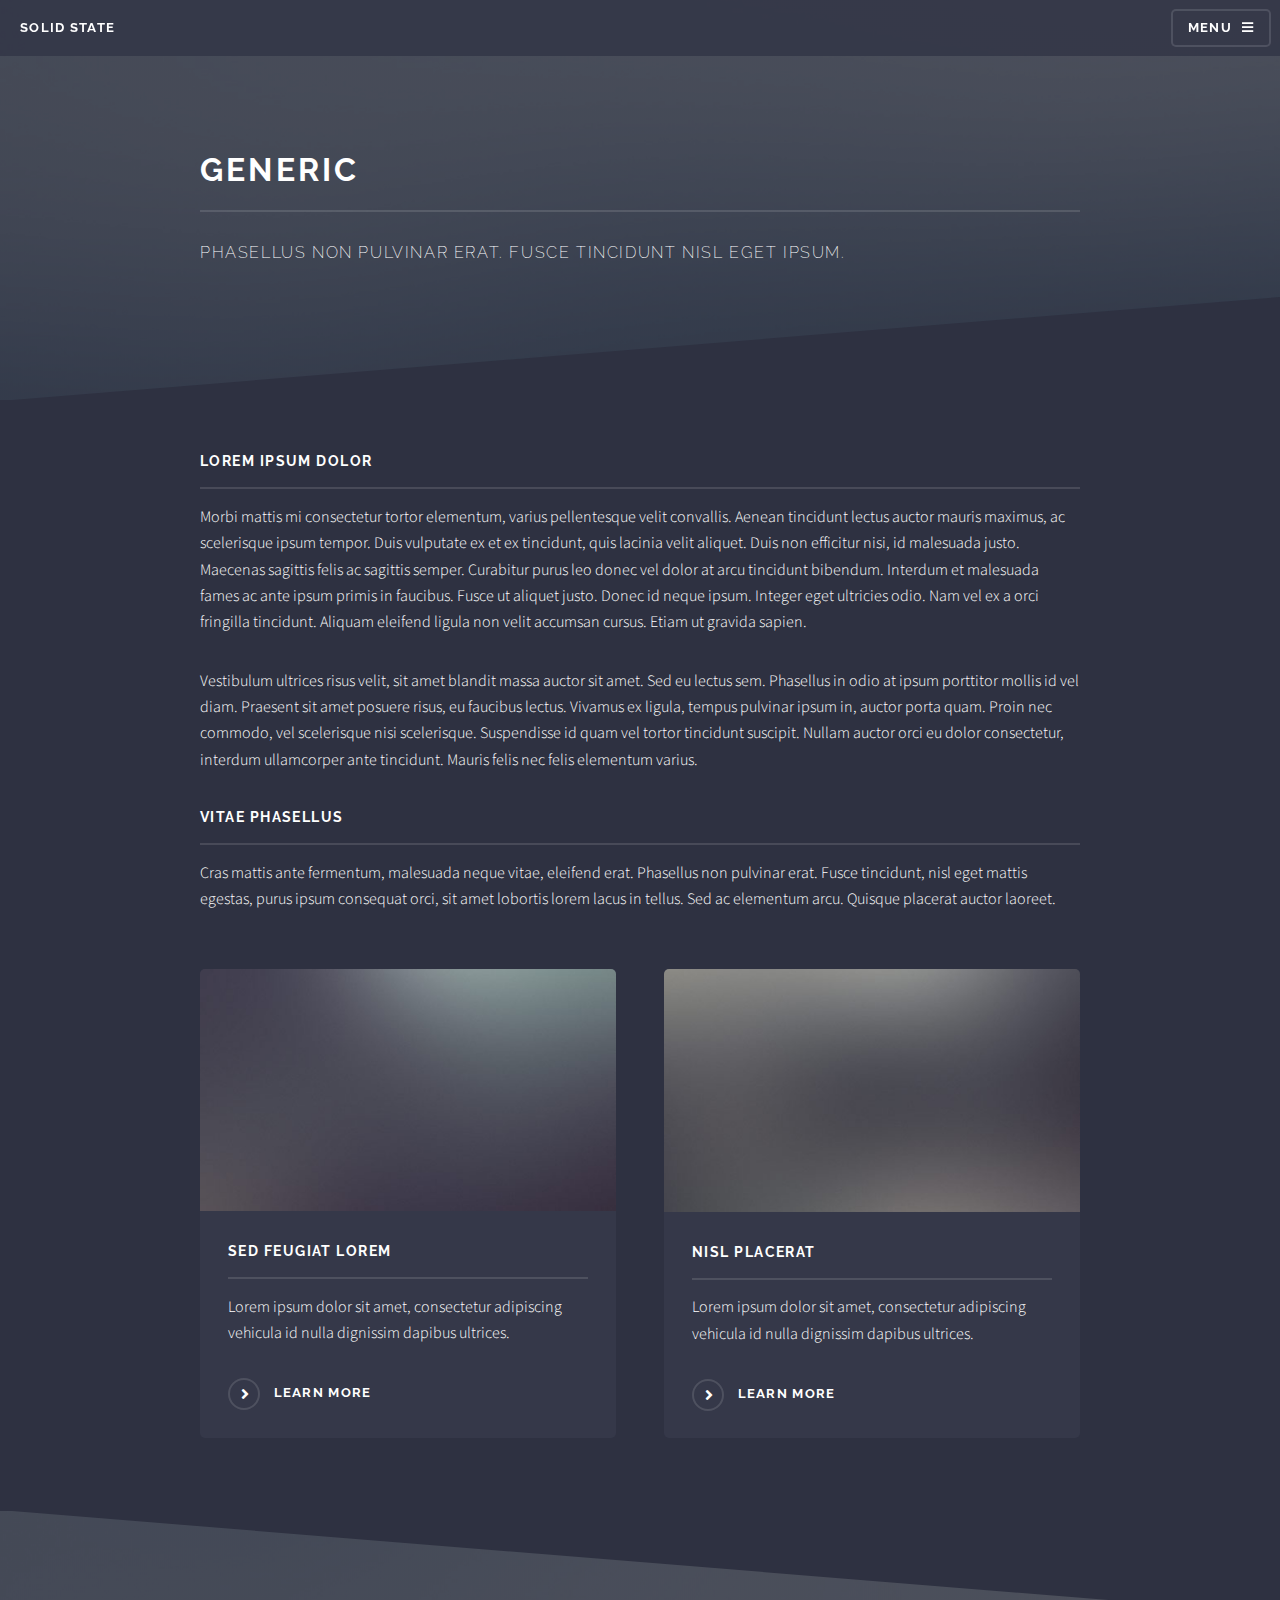
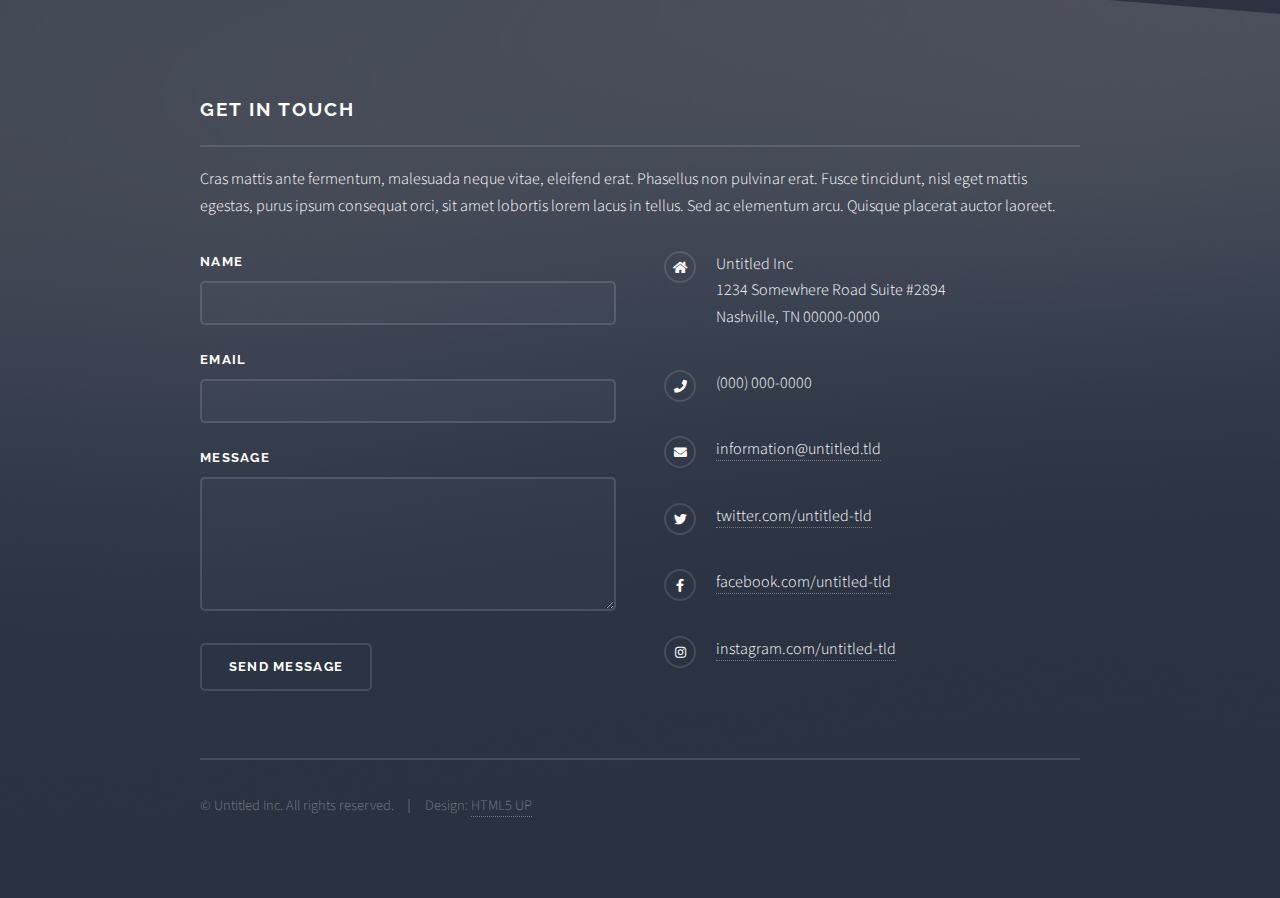
<file: generic.html>
<!DOCTYPE HTML>
<!--
	Solid State by HTML5 UP
	html5up.net | @ajlkn
	Free for personal and commercial use under the CCA 3.0 license (html5up.net/license)
-->
<html>
	<head>
		<title>Generic - Solid State by HTML5 UP</title>
		<meta charset="utf-8" />
		<meta name="viewport" content="width=device-width, initial-scale=1, user-scalable=no" />
		<link rel="stylesheet" href="assets/css/main.css" />
		<noscript><link rel="stylesheet" href="assets/css/noscript.css" /></noscript>
	</head>
	<body class="is-preload">

		<!-- Page Wrapper -->
			<div id="page-wrapper">

				<!-- Header -->
					<header id="header">
						<h1><a href="index.html">Solid State</a></h1>
						<nav>
							<a href="#menu">Menu</a>
						</nav>
					</header>

				<!-- Menu -->
					<nav id="menu">
						<div class="inner">
							<h2>Menu</h2>
							<ul class="links">
								<li><a href="index.html">Home</a></li>
								<li><a href="generic.html">Generic</a></li>
								<li><a href="elements.html">Elements</a></li>
								<li><a href="#">Log In</a></li>
								<li><a href="#">Sign Up</a></li>
							</ul>
							<a href="#" class="close">Close</a>
						</div>
					</nav>

				<!-- Wrapper -->
					<section id="wrapper">
						<header>
							<div class="inner">
								<h2>Generic</h2>
								<p>Phasellus non pulvinar erat. Fusce tincidunt nisl eget ipsum.</p>
							</div>
						</header>

						<!-- Content -->
							<div class="wrapper">
								<div class="inner">

									<h3 class="major">Lorem ipsum dolor</h3>
									<p>Morbi mattis mi consectetur tortor elementum, varius pellentesque velit convallis. Aenean tincidunt lectus auctor mauris maximus, ac scelerisque ipsum tempor. Duis vulputate ex et ex tincidunt, quis lacinia velit aliquet. Duis non efficitur nisi, id malesuada justo. Maecenas sagittis felis ac sagittis semper. Curabitur purus leo donec vel dolor at arcu tincidunt bibendum. Interdum et malesuada fames ac ante ipsum primis in faucibus. Fusce ut aliquet justo. Donec id neque ipsum. Integer eget ultricies odio. Nam vel ex a orci fringilla tincidunt. Aliquam eleifend ligula non velit accumsan cursus. Etiam ut gravida sapien.</p>

									<p>Vestibulum ultrices risus velit, sit amet blandit massa auctor sit amet. Sed eu lectus sem. Phasellus in odio at ipsum porttitor mollis id vel diam. Praesent sit amet posuere risus, eu faucibus lectus. Vivamus ex ligula, tempus pulvinar ipsum in, auctor porta quam. Proin nec commodo, vel scelerisque nisi scelerisque. Suspendisse id quam vel tortor tincidunt suscipit. Nullam auctor orci eu dolor consectetur, interdum ullamcorper ante tincidunt. Mauris felis nec felis elementum varius.</p>

									<h3 class="major">Vitae phasellus</h3>
									<p>Cras mattis ante fermentum, malesuada neque vitae, eleifend erat. Phasellus non pulvinar erat. Fusce tincidunt, nisl eget mattis egestas, purus ipsum consequat orci, sit amet lobortis lorem lacus in tellus. Sed ac elementum arcu. Quisque placerat auctor laoreet.</p>

									<section class="features">
										<article>
											<a href="#" class="image"><img src="images/pic04.jpg" alt="" /></a>
											<h3 class="major">Sed feugiat lorem</h3>
											<p>Lorem ipsum dolor sit amet, consectetur adipiscing vehicula id nulla dignissim dapibus ultrices.</p>
											<a href="#" class="special">Learn more</a>
										</article>
										<article>
											<a href="#" class="image"><img src="images/pic05.jpg" alt="" /></a>
											<h3 class="major">Nisl placerat</h3>
											<p>Lorem ipsum dolor sit amet, consectetur adipiscing vehicula id nulla dignissim dapibus ultrices.</p>
											<a href="#" class="special">Learn more</a>
										</article>
									</section>

								</div>
							</div>

					</section>

				<!-- Footer -->
					<section id="footer">
						<div class="inner">
							<h2 class="major">Get in touch</h2>
							<p>Cras mattis ante fermentum, malesuada neque vitae, eleifend erat. Phasellus non pulvinar erat. Fusce tincidunt, nisl eget mattis egestas, purus ipsum consequat orci, sit amet lobortis lorem lacus in tellus. Sed ac elementum arcu. Quisque placerat auctor laoreet.</p>
							<form method="post" action="#">
								<div class="fields">
									<div class="field">
										<label for="name">Name</label>
										<input type="text" name="name" id="name" />
									</div>
									<div class="field">
										<label for="email">Email</label>
										<input type="email" name="email" id="email" />
									</div>
									<div class="field">
										<label for="message">Message</label>
										<textarea name="message" id="message" rows="4"></textarea>
									</div>
								</div>
								<ul class="actions">
									<li><input type="submit" value="Send Message" /></li>
								</ul>
							</form>
							<ul class="contact">
								<li class="icon solid fa-home">
									Untitled Inc<br />
									1234 Somewhere Road Suite #2894<br />
									Nashville, TN 00000-0000
								</li>
								<li class="icon solid fa-phone">(000) 000-0000</li>
								<li class="icon solid fa-envelope"><a href="#">information@untitled.tld</a></li>
								<li class="icon brands fa-twitter"><a href="#">twitter.com/untitled-tld</a></li>
								<li class="icon brands fa-facebook-f"><a href="#">facebook.com/untitled-tld</a></li>
								<li class="icon brands fa-instagram"><a href="#">instagram.com/untitled-tld</a></li>
							</ul>
							<ul class="copyright">
								<li>&copy; Untitled Inc. All rights reserved.</li><li>Design: <a href="http://html5up.net">HTML5 UP</a></li>
							</ul>
						</div>
					</section>

			</div>

		<!-- Scripts -->
			<script src="assets/js/jquery.min.js"></script>
			<script src="assets/js/jquery.scrollex.min.js"></script>
			<script src="assets/js/browser.min.js"></script>
			<script src="assets/js/breakpoints.min.js"></script>
			<script src="assets/js/util.js"></script>
			<script src="assets/js/main.js"></script>

	</body>
</html>
</file>
<file: assets/css/noscript.css>
/*
	Solid State by HTML5 UP
	html5up.net | @ajlkn
	Free for personal and commercial use under the CCA 3.0 license (html5up.net/license)
*/

/* Banner */

	body.is-preload #banner .logo {
		-moz-transform: none;
		-webkit-transform: none;
		-ms-transform: none;
		transform: none;
		opacity: 1;
	}

	body.is-preload #banner h2 {
		opacity: 1;
		-moz-transform: none;
		-webkit-transform: none;
		-ms-transform: none;
		transform: none;
		-moz-filter: none;
		-webkit-filter: none;
		-ms-filter: none;
		filter: none;
	}

	body.is-preload #banner p {
		opacity: 01;
		-moz-transform: none;
		-webkit-transform: none;
		-ms-transform: none;
		transform: none;
		-moz-filter: none;
		-webkit-filter: none;
		-ms-filter: none;
		filter: none;
	}
</file>
<file: assets/css/main.css>
@import url(fontawesome-all.min.css);
@import url("https://fonts.googleapis.com/css?family=Raleway:200,700|Source+Sans+Pro:300,600,300italic,600italic");

/*
	Solid State by HTML5 UP
	html5up.net | @ajlkn
	Free for personal and commercial use under the CCA 3.0 license (html5up.net/license)
*/

html, body, div, span, applet, object,
iframe, h1, h2, h3, h4, h5, h6, p, blockquote,
pre, a, abbr, acronym, address, big, cite,
code, del, dfn, em, img, ins, kbd, q, s, samp,
small, strike, strong, sub, sup, tt, var, b,
u, i, center, dl, dt, dd, ol, ul, li, fieldset,
form, label, legend, table, caption, tbody,
tfoot, thead, tr, th, td, article, aside,
canvas, details, embed, figure, figcaption,
footer, header, hgroup, menu, nav, output, ruby,
section, summary, time, mark, audio, video {
	margin: 0;
	padding: 0;
	border: 0;
	font-size: 100%;
	font: inherit;
	vertical-align: baseline;}

article, aside, details, figcaption, figure,
footer, header, hgroup, menu, nav, section {
	display: block;}

body {
	line-height: 1;
}

ol, ul {
	list-style: none;
}

blockquote, q {
	quotes: none;
}

	blockquote:before, blockquote:after, q:before, q:after {
		content: '';
		content: none;
	}

table {
	border-collapse: collapse;
	border-spacing: 0;
}

body {
	-webkit-text-size-adjust: none;
}

mark {
	background-color: transparent;
	color: inherit;
}

input::-moz-focus-inner {
	border: 0;
	padding: 0;
}

input, select, textarea {
	-moz-appearance: none;
	-webkit-appearance: none;
	-ms-appearance: none;
	appearance: none;
}

/* Basic */

	@-ms-viewport {
		width: device-width;
	}

	body {
		-ms-overflow-style: scrollbar;
	}

	@media screen and (max-width: 480px) {

		html, body {
			min-width: 320px;
		}

	}

	html {
		box-sizing: border-box;
	}

	*, *:before, *:after {
		box-sizing: inherit;
	}

	body {
		background-color: #2e3141;
		background-image: linear-gradient(to top, rgba(46, 49, 65, 0.8), rgba(46, 49, 65, 0.8)), url("../../images/bg.jpg");
		background-size: auto, cover;
		background-attachment: fixed, fixed;
		background-position: center, center;
	}

		body.is-preload *, body.is-preload *:before, body.is-preload *:after {
			-moz-animation: none !important;
			-webkit-animation: none !important;
			-ms-animation: none !important;
			animation: none !important;
			-moz-transition: none !important;
			-webkit-transition: none !important;
			-ms-transition: none !important;
			transition: none !important;
		}

/* Type */

	body, input, select, textarea {
		color: #ffffff;
		font-family: "Source Sans Pro", Helvetica, sans-serif;
		font-size: 16.5pt;
		font-weight: 300;
		line-height: 1.65;
	}

		@media screen and (max-width: 1680px) {

			body, input, select, textarea {
				font-size: 13pt;
			}

		}

		@media screen and (max-width: 1280px) {

			body, input, select, textarea {
				font-size: 12pt;
			}

		}

		@media screen and (max-width: 980px) {

			body, input, select, textarea {
				font-size: 12pt;
			}

		}

		@media screen and (max-width: 736px) {

			body, input, select, textarea {
				font-size: 12pt;
			}

		}

		@media screen and (max-width: 480px) {

			body, input, select, textarea {
				font-size: 12pt;
			}

		}

	a {
		-moz-transition: color 0.2s ease-in-out, border-bottom-color 0.2s ease-in-out;
		-webkit-transition: color 0.2s ease-in-out, border-bottom-color 0.2s ease-in-out;
		-ms-transition: color 0.2s ease-in-out, border-bottom-color 0.2s ease-in-out;
		transition: color 0.2s ease-in-out, border-bottom-color 0.2s ease-in-out;
		border-bottom: dotted 1px rgba(255, 255, 255, 0.35);
		color: #ffffff;
		text-decoration: none;
	}

		a:hover {
			border-bottom-color: transparent;
			color: #ffffff !important;
		}

		a.special:not(.button) {
			text-decoration: none;
			border-bottom: 0;
			display: block;
			font-family: Raleway, Helvetica, sans-serif;
			font-size: 0.8em;
			font-weight: 700;
			letter-spacing: 0.1em;
			margin: 0 0 2em 0;
			text-transform: uppercase;
		}

			a.special:not(.button):before {
				-moz-osx-font-smoothing: grayscale;
				-webkit-font-smoothing: antialiased;
				display: inline-block;
				font-style: normal;
				font-variant: normal;
				text-rendering: auto;
				line-height: 1;
				text-transform: none !important;
				font-family: 'Font Awesome 5 Free';
				font-weight: 900;
			}

			a.special:not(.button):before {
				-moz-transition: background-color 0.2s ease-in-out;
				-webkit-transition: background-color 0.2s ease-in-out;
				-ms-transition: background-color 0.2s ease-in-out;
				transition: background-color 0.2s ease-in-out;
				border-radius: 100%;
				border: solid 2px rgba(255, 255, 255, 0.125);
				content: '\f105';
				display: inline-block;
				font-size: 1.25em;
				height: 2em;
				line-height: 1.75em;
				margin-right: 0.85em;
				text-align: center;
				text-indent: 0.15em;
				vertical-align: middle;
				width: 2em;
			}

			a.special:not(.button):hover:before {
				background-color: rgba(255, 255, 255, 0.025);
			}

			a.special:not(.button):active:before {
				background-color: rgba(255, 255, 255, 0.075);
			}

	strong, b {
		color: #ffffff;
		font-weight: 600;
	}

	em, i {
		font-style: italic;
	}

	p {
		margin: 0 0 2em 0;
	}

	h1, h2, h3, h4, h5, h6 {
		color: #ffffff;
		font-family: Raleway, Helvetica, sans-serif;
		font-weight: 700;
		letter-spacing: 0.1em;
		margin: 0 0 1em 0;
		text-transform: uppercase;
	}

		h1 a, h2 a, h3 a, h4 a, h5 a, h6 a {
			color: inherit;
			text-decoration: none;
			border-bottom: 0;
		}

		h1 span, h2 span, h3 span, h4 span, h5 span, h6 span {
			font-weight: 200;
		}

		h1.major, h2.major, h3.major, h4.major, h5.major, h6.major {
			padding-bottom: 1em;
			border-bottom: solid 2px rgba(255, 255, 255, 0.125);
		}

	h2 {
		font-size: 1.2em;
	}

	h3 {
		font-size: 0.9em;
	}

	h4 {
		font-size: 0.7em;
	}

	h5 {
		font-size: 0.7em;
	}

	h6 {
		font-size: 0.7em;
	}

	@media screen and (max-width: 736px) {

		h2 {
			font-size: 1em;
		}

		h3 {
			font-size: 0.8em;
		}

	}

	sub {
		font-size: 0.8em;
		position: relative;
		top: 0.5em;
	}

	sup {
		font-size: 0.8em;
		position: relative;
		top: -0.5em;
	}

	blockquote {
		border-left: solid 4px rgba(255, 255, 255, 0.125);
		font-style: italic;
		margin: 0 0 2em 0;
		padding: 0.5em 0 0.5em 2em;
	}

	code {
		background: rgba(255, 255, 255, 0.025);
		border-radius: 5px;
		border: solid 2px rgba(255, 255, 255, 0.125);
		font-family: "Courier New", monospace;
		font-size: 0.9em;
		margin: 0 0.25em;
		padding: 0.25em 0.65em;
	}

	pre {
		-webkit-overflow-scrolling: touch;
		font-family: "Courier New", monospace;
		font-size: 0.9em;
		margin: 0 0 2em 0;
	}

		pre code {
			display: block;
			line-height: 1.75em;
			padding: 1em 1.5em;
			overflow-x: auto;
		}

	hr {
		border: 0;
		border-bottom: solid 2px rgba(255, 255, 255, 0.125);
		margin: 2.5em 0;
	}

		hr.major {
			margin: 4em 0;
		}

	.align-left {
		text-align: left;
	}

	.align-center {
		text-align: center;
	}

	.align-right {
		text-align: right;
	}

/* Row */

	.row {
		display: flex;
		flex-wrap: wrap;
		box-sizing: border-box;
		align-items: stretch;
	}

		.row > * {
			box-sizing: border-box;
		}

		.row.gtr-uniform > * > :last-child {
			margin-bottom: 0;
		}

		.row.aln-left {
			justify-content: flex-start;
		}

		.row.aln-center {
			justify-content: center;
		}

		.row.aln-right {
			justify-content: flex-end;
		}

		.row.aln-top {
			align-items: flex-start;
		}

		.row.aln-middle {
			align-items: center;
		}

		.row.aln-bottom {
			align-items: flex-end;
		}

		.row > .imp {
			order: -1;
		}

		.row > .col-1 {
			width: 8.33333%;
		}

		.row > .off-1 {
			margin-left: 8.33333%;
		}

		.row > .col-2 {
			width: 16.66667%;
		}

		.row > .off-2 {
			margin-left: 16.66667%;
		}

		.row > .col-3 {
			width: 25%;
		}

		.row > .off-3 {
			margin-left: 25%;
		}

		.row > .col-4 {
			width: 33.33333%;
		}

		.row > .off-4 {
			margin-left: 33.33333%;
		}

		.row > .col-5 {
			width: 41.66667%;
		}

		.row > .off-5 {
			margin-left: 41.66667%;
		}

		.row > .col-6 {
			width: 50%;
		}

		.row > .off-6 {
			margin-left: 50%;
		}

		.row > .col-7 {
			width: 58.33333%;
		}

		.row > .off-7 {
			margin-left: 58.33333%;
		}

		.row > .col-8 {
			width: 66.66667%;
		}

		.row > .off-8 {
			margin-left: 66.66667%;
		}

		.row > .col-9 {
			width: 75%;
		}

		.row > .off-9 {
			margin-left: 75%;
		}

		.row > .col-10 {
			width: 83.33333%;
		}

		.row > .off-10 {
			margin-left: 83.33333%;
		}

		.row > .col-11 {
			width: 91.66667%;
		}

		.row > .off-11 {
			margin-left: 91.66667%;
		}

		.row > .col-12 {
			width: 100%;
		}

		.row > .off-12 {
			margin-left: 100%;
		}

		.row.gtr-0 {
			margin-top: 0;
			margin-left: 0em;
		}

			.row.gtr-0 > * {
				padding: 0 0 0 0em;
			}

			.row.gtr-0.gtr-uniform {
				margin-top: 0em;
			}

				.row.gtr-0.gtr-uniform > * {
					padding-top: 0em;
				}

		.row.gtr-25 {
			margin-top: 0;
			margin-left: -0.4375em;
		}

			.row.gtr-25 > * {
				padding: 0 0 0 0.4375em;
			}

			.row.gtr-25.gtr-uniform {
				margin-top: -0.4375em;
			}

				.row.gtr-25.gtr-uniform > * {
					padding-top: 0.4375em;
				}

		.row.gtr-50 {
			margin-top: 0;
			margin-left: -0.875em;
		}

			.row.gtr-50 > * {
				padding: 0 0 0 0.875em;
			}

			.row.gtr-50.gtr-uniform {
				margin-top: -0.875em;
			}

				.row.gtr-50.gtr-uniform > * {
					padding-top: 0.875em;
				}

		.row {
			margin-top: 0;
			margin-left: -1.75em;
		}

			.row > * {
				padding: 0 0 0 1.75em;
			}

			.row.gtr-uniform {
				margin-top: -1.75em;
			}

				.row.gtr-uniform > * {
					padding-top: 1.75em;
				}

		.row.gtr-150 {
			margin-top: 0;
			margin-left: -2.625em;
		}

			.row.gtr-150 > * {
				padding: 0 0 0 2.625em;
			}

			.row.gtr-150.gtr-uniform {
				margin-top: -2.625em;
			}

				.row.gtr-150.gtr-uniform > * {
					padding-top: 2.625em;
				}

		.row.gtr-200 {
			margin-top: 0;
			margin-left: -3.5em;
		}

			.row.gtr-200 > * {
				padding: 0 0 0 3.5em;
			}

			.row.gtr-200.gtr-uniform {
				margin-top: -3.5em;
			}

				.row.gtr-200.gtr-uniform > * {
					padding-top: 3.5em;
				}

		@media screen and (max-width: 1680px) {

			.row {
				display: flex;
				flex-wrap: wrap;
				box-sizing: border-box;
				align-items: stretch;
			}

				.row > * {
					box-sizing: border-box;
				}

				.row.gtr-uniform > * > :last-child {
					margin-bottom: 0;
				}

				.row.aln-left {
					justify-content: flex-start;
				}

				.row.aln-center {
					justify-content: center;
				}

				.row.aln-right {
					justify-content: flex-end;
				}

				.row.aln-top {
					align-items: flex-start;
				}

				.row.aln-middle {
					align-items: center;
				}

				.row.aln-bottom {
					align-items: flex-end;
				}

				.row > .imp-xlarge {
					order: -1;
				}

				.row > .col-1-xlarge {
					width: 8.33333%;
				}

				.row > .off-1-xlarge {
					margin-left: 8.33333%;
				}

				.row > .col-2-xlarge {
					width: 16.66667%;
				}

				.row > .off-2-xlarge {
					margin-left: 16.66667%;
				}

				.row > .col-3-xlarge {
					width: 25%;
				}

				.row > .off-3-xlarge {
					margin-left: 25%;
				}

				.row > .col-4-xlarge {
					width: 33.33333%;
				}

				.row > .off-4-xlarge {
					margin-left: 33.33333%;
				}

				.row > .col-5-xlarge {
					width: 41.66667%;
				}

				.row > .off-5-xlarge {
					margin-left: 41.66667%;
				}

				.row > .col-6-xlarge {
					width: 50%;
				}

				.row > .off-6-xlarge {
					margin-left: 50%;
				}

				.row > .col-7-xlarge {
					width: 58.33333%;
				}

				.row > .off-7-xlarge {
					margin-left: 58.33333%;
				}

				.row > .col-8-xlarge {
					width: 66.66667%;
				}

				.row > .off-8-xlarge {
					margin-left: 66.66667%;
				}

				.row > .col-9-xlarge {
					width: 75%;
				}

				.row > .off-9-xlarge {
					margin-left: 75%;
				}

				.row > .col-10-xlarge {
					width: 83.33333%;
				}

				.row > .off-10-xlarge {
					margin-left: 83.33333%;
				}

				.row > .col-11-xlarge {
					width: 91.66667%;
				}

				.row > .off-11-xlarge {
					margin-left: 91.66667%;
				}

				.row > .col-12-xlarge {
					width: 100%;
				}

				.row > .off-12-xlarge {
					margin-left: 100%;
				}

				.row.gtr-0 {
					margin-top: 0;
					margin-left: 0em;
				}

					.row.gtr-0 > * {
						padding: 0 0 0 0em;
					}

					.row.gtr-0.gtr-uniform {
						margin-top: 0em;
					}

						.row.gtr-0.gtr-uniform > * {
							padding-top: 0em;
						}

				.row.gtr-25 {
					margin-top: 0;
					margin-left: -0.4375em;
				}

					.row.gtr-25 > * {
						padding: 0 0 0 0.4375em;
					}

					.row.gtr-25.gtr-uniform {
						margin-top: -0.4375em;
					}

						.row.gtr-25.gtr-uniform > * {
							padding-top: 0.4375em;
						}

				.row.gtr-50 {
					margin-top: 0;
					margin-left: -0.875em;
				}

					.row.gtr-50 > * {
						padding: 0 0 0 0.875em;
					}

					.row.gtr-50.gtr-uniform {
						margin-top: -0.875em;
					}

						.row.gtr-50.gtr-uniform > * {
							padding-top: 0.875em;
						}

				.row {
					margin-top: 0;
					margin-left: -1.75em;
				}

					.row > * {
						padding: 0 0 0 1.75em;
					}

					.row.gtr-uniform {
						margin-top: -1.75em;
					}

						.row.gtr-uniform > * {
							padding-top: 1.75em;
						}

				.row.gtr-150 {
					margin-top: 0;
					margin-left: -2.625em;
				}

					.row.gtr-150 > * {
						padding: 0 0 0 2.625em;
					}

					.row.gtr-150.gtr-uniform {
						margin-top: -2.625em;
					}

						.row.gtr-150.gtr-uniform > * {
							padding-top: 2.625em;
						}

				.row.gtr-200 {
					margin-top: 0;
					margin-left: -3.5em;
				}

					.row.gtr-200 > * {
						padding: 0 0 0 3.5em;
					}

					.row.gtr-200.gtr-uniform {
						margin-top: -3.5em;
					}

						.row.gtr-200.gtr-uniform > * {
							padding-top: 3.5em;
						}

		}

		@media screen and (max-width: 1280px) {

			.row {
				display: flex;
				flex-wrap: wrap;
				box-sizing: border-box;
				align-items: stretch;
			}

				.row > * {
					box-sizing: border-box;
				}

				.row.gtr-uniform > * > :last-child {
					margin-bottom: 0;
				}

				.row.aln-left {
					justify-content: flex-start;
				}

				.row.aln-center {
					justify-content: center;
				}

				.row.aln-right {
					justify-content: flex-end;
				}

				.row.aln-top {
					align-items: flex-start;
				}

				.row.aln-middle {
					align-items: center;
				}

				.row.aln-bottom {
					align-items: flex-end;
				}

				.row > .imp-large {
					order: -1;
				}

				.row > .col-1-large {
					width: 8.33333%;
				}

				.row > .off-1-large {
					margin-left: 8.33333%;
				}

				.row > .col-2-large {
					width: 16.66667%;
				}

				.row > .off-2-large {
					margin-left: 16.66667%;
				}

				.row > .col-3-large {
					width: 25%;
				}

				.row > .off-3-large {
					margin-left: 25%;
				}

				.row > .col-4-large {
					width: 33.33333%;
				}

				.row > .off-4-large {
					margin-left: 33.33333%;
				}

				.row > .col-5-large {
					width: 41.66667%;
				}

				.row > .off-5-large {
					margin-left: 41.66667%;
				}

				.row > .col-6-large {
					width: 50%;
				}

				.row > .off-6-large {
					margin-left: 50%;
				}

				.row > .col-7-large {
					width: 58.33333%;
				}

				.row > .off-7-large {
					margin-left: 58.33333%;
				}

				.row > .col-8-large {
					width: 66.66667%;
				}

				.row > .off-8-large {
					margin-left: 66.66667%;
				}

				.row > .col-9-large {
					width: 75%;
				}

				.row > .off-9-large {
					margin-left: 75%;
				}

				.row > .col-10-large {
					width: 83.33333%;
				}

				.row > .off-10-large {
					margin-left: 83.33333%;
				}

				.row > .col-11-large {
					width: 91.66667%;
				}

				.row > .off-11-large {
					margin-left: 91.66667%;
				}

				.row > .col-12-large {
					width: 100%;
				}

				.row > .off-12-large {
					margin-left: 100%;
				}

				.row.gtr-0 {
					margin-top: 0;
					margin-left: 0em;
				}

					.row.gtr-0 > * {
						padding: 0 0 0 0em;
					}

					.row.gtr-0.gtr-uniform {
						margin-top: 0em;
					}

						.row.gtr-0.gtr-uniform > * {
							padding-top: 0em;
						}

				.row.gtr-25 {
					margin-top: 0;
					margin-left: -0.4375em;
				}

					.row.gtr-25 > * {
						padding: 0 0 0 0.4375em;
					}

					.row.gtr-25.gtr-uniform {
						margin-top: -0.4375em;
					}

						.row.gtr-25.gtr-uniform > * {
							padding-top: 0.4375em;
						}

				.row.gtr-50 {
					margin-top: 0;
					margin-left: -0.875em;
				}

					.row.gtr-50 > * {
						padding: 0 0 0 0.875em;
					}

					.row.gtr-50.gtr-uniform {
						margin-top: -0.875em;
					}

						.row.gtr-50.gtr-uniform > * {
							padding-top: 0.875em;
						}

				.row {
					margin-top: 0;
					margin-left: -1.75em;
				}

					.row > * {
						padding: 0 0 0 1.75em;
					}

					.row.gtr-uniform {
						margin-top: -1.75em;
					}

						.row.gtr-uniform > * {
							padding-top: 1.75em;
						}

				.row.gtr-150 {
					margin-top: 0;
					margin-left: -2.625em;
				}

					.row.gtr-150 > * {
						padding: 0 0 0 2.625em;
					}

					.row.gtr-150.gtr-uniform {
						margin-top: -2.625em;
					}

						.row.gtr-150.gtr-uniform > * {
							padding-top: 2.625em;
						}

				.row.gtr-200 {
					margin-top: 0;
					margin-left: -3.5em;
				}

					.row.gtr-200 > * {
						padding: 0 0 0 3.5em;
					}

					.row.gtr-200.gtr-uniform {
						margin-top: -3.5em;
					}

						.row.gtr-200.gtr-uniform > * {
							padding-top: 3.5em;
						}

		}

		@media screen and (max-width: 980px) {

			.row {
				display: flex;
				flex-wrap: wrap;
				box-sizing: border-box;
				align-items: stretch;
			}

				.row > * {
					box-sizing: border-box;
				}

				.row.gtr-uniform > * > :last-child {
					margin-bottom: 0;
				}

				.row.aln-left {
					justify-content: flex-start;
				}

				.row.aln-center {
					justify-content: center;
				}

				.row.aln-right {
					justify-content: flex-end;
				}

				.row.aln-top {
					align-items: flex-start;
				}

				.row.aln-middle {
					align-items: center;
				}

				.row.aln-bottom {
					align-items: flex-end;
				}

				.row > .imp-medium {
					order: -1;
				}

				.row > .col-1-medium {
					width: 8.33333%;
				}

				.row > .off-1-medium {
					margin-left: 8.33333%;
				}

				.row > .col-2-medium {
					width: 16.66667%;
				}

				.row > .off-2-medium {
					margin-left: 16.66667%;
				}

				.row > .col-3-medium {
					width: 25%;
				}

				.row > .off-3-medium {
					margin-left: 25%;
				}

				.row > .col-4-medium {
					width: 33.33333%;
				}

				.row > .off-4-medium {
					margin-left: 33.33333%;
				}

				.row > .col-5-medium {
					width: 41.66667%;
				}

				.row > .off-5-medium {
					margin-left: 41.66667%;
				}

				.row > .col-6-medium {
					width: 50%;
				}

				.row > .off-6-medium {
					margin-left: 50%;
				}

				.row > .col-7-medium {
					width: 58.33333%;
				}

				.row > .off-7-medium {
					margin-left: 58.33333%;
				}

				.row > .col-8-medium {
					width: 66.66667%;
				}

				.row > .off-8-medium {
					margin-left: 66.66667%;
				}

				.row > .col-9-medium {
					width: 75%;
				}

				.row > .off-9-medium {
					margin-left: 75%;
				}

				.row > .col-10-medium {
					width: 83.33333%;
				}

				.row > .off-10-medium {
					margin-left: 83.33333%;
				}

				.row > .col-11-medium {
					width: 91.66667%;
				}

				.row > .off-11-medium {
					margin-left: 91.66667%;
				}

				.row > .col-12-medium {
					width: 100%;
				}

				.row > .off-12-medium {
					margin-left: 100%;
				}

				.row.gtr-0 {
					margin-top: 0;
					margin-left: 0em;
				}

					.row.gtr-0 > * {
						padding: 0 0 0 0em;
					}

					.row.gtr-0.gtr-uniform {
						margin-top: 0em;
					}

						.row.gtr-0.gtr-uniform > * {
							padding-top: 0em;
						}

				.row.gtr-25 {
					margin-top: 0;
					margin-left: -0.4375em;
				}

					.row.gtr-25 > * {
						padding: 0 0 0 0.4375em;
					}

					.row.gtr-25.gtr-uniform {
						margin-top: -0.4375em;
					}

						.row.gtr-25.gtr-uniform > * {
							padding-top: 0.4375em;
						}

				.row.gtr-50 {
					margin-top: 0;
					margin-left: -0.875em;
				}

					.row.gtr-50 > * {
						padding: 0 0 0 0.875em;
					}

					.row.gtr-50.gtr-uniform {
						margin-top: -0.875em;
					}

						.row.gtr-50.gtr-uniform > * {
							padding-top: 0.875em;
						}

				.row {
					margin-top: 0;
					margin-left: -1.75em;
				}

					.row > * {
						padding: 0 0 0 1.75em;
					}

					.row.gtr-uniform {
						margin-top: -1.75em;
					}

						.row.gtr-uniform > * {
							padding-top: 1.75em;
						}

				.row.gtr-150 {
					margin-top: 0;
					margin-left: -2.625em;
				}

					.row.gtr-150 > * {
						padding: 0 0 0 2.625em;
					}

					.row.gtr-150.gtr-uniform {
						margin-top: -2.625em;
					}

						.row.gtr-150.gtr-uniform > * {
							padding-top: 2.625em;
						}

				.row.gtr-200 {
					margin-top: 0;
					margin-left: -3.5em;
				}

					.row.gtr-200 > * {
						padding: 0 0 0 3.5em;
					}

					.row.gtr-200.gtr-uniform {
						margin-top: -3.5em;
					}

						.row.gtr-200.gtr-uniform > * {
							padding-top: 3.5em;
						}

		}

		@media screen and (max-width: 736px) {

			.row {
				display: flex;
				flex-wrap: wrap;
				box-sizing: border-box;
				align-items: stretch;
			}

				.row > * {
					box-sizing: border-box;
				}

				.row.gtr-uniform > * > :last-child {
					margin-bottom: 0;
				}

				.row.aln-left {
					justify-content: flex-start;
				}

				.row.aln-center {
					justify-content: center;
				}

				.row.aln-right {
					justify-content: flex-end;
				}

				.row.aln-top {
					align-items: flex-start;
				}

				.row.aln-middle {
					align-items: center;
				}

				.row.aln-bottom {
					align-items: flex-end;
				}

				.row > .imp-small {
					order: -1;
				}

				.row > .col-1-small {
					width: 8.33333%;
				}

				.row > .off-1-small {
					margin-left: 8.33333%;
				}

				.row > .col-2-small {
					width: 16.66667%;
				}

				.row > .off-2-small {
					margin-left: 16.66667%;
				}

				.row > .col-3-small {
					width: 25%;
				}

				.row > .off-3-small {
					margin-left: 25%;
				}

				.row > .col-4-small {
					width: 33.33333%;
				}

				.row > .off-4-small {
					margin-left: 33.33333%;
				}

				.row > .col-5-small {
					width: 41.66667%;
				}

				.row > .off-5-small {
					margin-left: 41.66667%;
				}

				.row > .col-6-small {
					width: 50%;
				}

				.row > .off-6-small {
					margin-left: 50%;
				}

				.row > .col-7-small {
					width: 58.33333%;
				}

				.row > .off-7-small {
					margin-left: 58.33333%;
				}

				.row > .col-8-small {
					width: 66.66667%;
				}

				.row > .off-8-small {
					margin-left: 66.66667%;
				}

				.row > .col-9-small {
					width: 75%;
				}

				.row > .off-9-small {
					margin-left: 75%;
				}

				.row > .col-10-small {
					width: 83.33333%;
				}

				.row > .off-10-small {
					margin-left: 83.33333%;
				}

				.row > .col-11-small {
					width: 91.66667%;
				}

				.row > .off-11-small {
					margin-left: 91.66667%;
				}

				.row > .col-12-small {
					width: 100%;
				}

				.row > .off-12-small {
					margin-left: 100%;
				}

				.row.gtr-0 {
					margin-top: 0;
					margin-left: 0em;
				}

					.row.gtr-0 > * {
						padding: 0 0 0 0em;
					}

					.row.gtr-0.gtr-uniform {
						margin-top: 0em;
					}

						.row.gtr-0.gtr-uniform > * {
							padding-top: 0em;
						}

				.row.gtr-25 {
					margin-top: 0;
					margin-left: -0.3125em;
				}

					.row.gtr-25 > * {
						padding: 0 0 0 0.3125em;
					}

					.row.gtr-25.gtr-uniform {
						margin-top: -0.3125em;
					}

						.row.gtr-25.gtr-uniform > * {
							padding-top: 0.3125em;
						}

				.row.gtr-50 {
					margin-top: 0;
					margin-left: -0.625em;
				}

					.row.gtr-50 > * {
						padding: 0 0 0 0.625em;
					}

					.row.gtr-50.gtr-uniform {
						margin-top: -0.625em;
					}

						.row.gtr-50.gtr-uniform > * {
							padding-top: 0.625em;
						}

				.row {
					margin-top: 0;
					margin-left: -1.25em;
				}

					.row > * {
						padding: 0 0 0 1.25em;
					}

					.row.gtr-uniform {
						margin-top: -1.25em;
					}

						.row.gtr-uniform > * {
							padding-top: 1.25em;
						}

				.row.gtr-150 {
					margin-top: 0;
					margin-left: -1.875em;
				}

					.row.gtr-150 > * {
						padding: 0 0 0 1.875em;
					}

					.row.gtr-150.gtr-uniform {
						margin-top: -1.875em;
					}

						.row.gtr-150.gtr-uniform > * {
							padding-top: 1.875em;
						}

				.row.gtr-200 {
					margin-top: 0;
					margin-left: -2.5em;
				}

					.row.gtr-200 > * {
						padding: 0 0 0 2.5em;
					}

					.row.gtr-200.gtr-uniform {
						margin-top: -2.5em;
					}

						.row.gtr-200.gtr-uniform > * {
							padding-top: 2.5em;
						}

		}

		@media screen and (max-width: 480px) {

			.row {
				display: flex;
				flex-wrap: wrap;
				box-sizing: border-box;
				align-items: stretch;
			}

				.row > * {
					box-sizing: border-box;
				}

				.row.gtr-uniform > * > :last-child {
					margin-bottom: 0;
				}

				.row.aln-left {
					justify-content: flex-start;
				}

				.row.aln-center {
					justify-content: center;
				}

				.row.aln-right {
					justify-content: flex-end;
				}

				.row.aln-top {
					align-items: flex-start;
				}

				.row.aln-middle {
					align-items: center;
				}

				.row.aln-bottom {
					align-items: flex-end;
				}

				.row > .imp-xsmall {
					order: -1;
				}

				.row > .col-1-xsmall {
					width: 8.33333%;
				}

				.row > .off-1-xsmall {
					margin-left: 8.33333%;
				}

				.row > .col-2-xsmall {
					width: 16.66667%;
				}

				.row > .off-2-xsmall {
					margin-left: 16.66667%;
				}

				.row > .col-3-xsmall {
					width: 25%;
				}

				.row > .off-3-xsmall {
					margin-left: 25%;
				}

				.row > .col-4-xsmall {
					width: 33.33333%;
				}

				.row > .off-4-xsmall {
					margin-left: 33.33333%;
				}

				.row > .col-5-xsmall {
					width: 41.66667%;
				}

				.row > .off-5-xsmall {
					margin-left: 41.66667%;
				}

				.row > .col-6-xsmall {
					width: 50%;
				}

				.row > .off-6-xsmall {
					margin-left: 50%;
				}

				.row > .col-7-xsmall {
					width: 58.33333%;
				}

				.row > .off-7-xsmall {
					margin-left: 58.33333%;
				}

				.row > .col-8-xsmall {
					width: 66.66667%;
				}

				.row > .off-8-xsmall {
					margin-left: 66.66667%;
				}

				.row > .col-9-xsmall {
					width: 75%;
				}

				.row > .off-9-xsmall {
					margin-left: 75%;
				}

				.row > .col-10-xsmall {
					width: 83.33333%;
				}

				.row > .off-10-xsmall {
					margin-left: 83.33333%;
				}

				.row > .col-11-xsmall {
					width: 91.66667%;
				}

				.row > .off-11-xsmall {
					margin-left: 91.66667%;
				}

				.row > .col-12-xsmall {
					width: 100%;
				}

				.row > .off-12-xsmall {
					margin-left: 100%;
				}

				.row.gtr-0 {
					margin-top: 0;
					margin-left: 0em;
				}

					.row.gtr-0 > * {
						padding: 0 0 0 0em;
					}

					.row.gtr-0.gtr-uniform {
						margin-top: 0em;
					}

						.row.gtr-0.gtr-uniform > * {
							padding-top: 0em;
						}

				.row.gtr-25 {
					margin-top: 0;
					margin-left: -0.3125em;
				}

					.row.gtr-25 > * {
						padding: 0 0 0 0.3125em;
					}

					.row.gtr-25.gtr-uniform {
						margin-top: -0.3125em;
					}

						.row.gtr-25.gtr-uniform > * {
							padding-top: 0.3125em;
						}

				.row.gtr-50 {
					margin-top: 0;
					margin-left: -0.625em;
				}

					.row.gtr-50 > * {
						padding: 0 0 0 0.625em;
					}

					.row.gtr-50.gtr-uniform {
						margin-top: -0.625em;
					}

						.row.gtr-50.gtr-uniform > * {
							padding-top: 0.625em;
						}

				.row {
					margin-top: 0;
					margin-left: -1.25em;
				}

					.row > * {
						padding: 0 0 0 1.25em;
					}

					.row.gtr-uniform {
						margin-top: -1.25em;
					}

						.row.gtr-uniform > * {
							padding-top: 1.25em;
						}

				.row.gtr-150 {
					margin-top: 0;
					margin-left: -1.875em;
				}

					.row.gtr-150 > * {
						padding: 0 0 0 1.875em;
					}

					.row.gtr-150.gtr-uniform {
						margin-top: -1.875em;
					}

						.row.gtr-150.gtr-uniform > * {
							padding-top: 1.875em;
						}

				.row.gtr-200 {
					margin-top: 0;
					margin-left: -2.5em;
				}

					.row.gtr-200 > * {
						padding: 0 0 0 2.5em;
					}

					.row.gtr-200.gtr-uniform {
						margin-top: -2.5em;
					}

						.row.gtr-200.gtr-uniform > * {
							padding-top: 2.5em;
						}

		}

		@media screen and (max-width: 360px) {

			.row {
				display: flex;
				flex-wrap: wrap;
				box-sizing: border-box;
				align-items: stretch;
			}

				.row > * {
					box-sizing: border-box;
				}

				.row.gtr-uniform > * > :last-child {
					margin-bottom: 0;
				}

				.row.aln-left {
					justify-content: flex-start;
				}

				.row.aln-center {
					justify-content: center;
				}

				.row.aln-right {
					justify-content: flex-end;
				}

				.row.aln-top {
					align-items: flex-start;
				}

				.row.aln-middle {
					align-items: center;
				}

				.row.aln-bottom {
					align-items: flex-end;
				}

				.row > .imp-xxsmall {
					order: -1;
				}

				.row > .col-1-xxsmall {
					width: 8.33333%;
				}

				.row > .off-1-xxsmall {
					margin-left: 8.33333%;
				}

				.row > .col-2-xxsmall {
					width: 16.66667%;
				}

				.row > .off-2-xxsmall {
					margin-left: 16.66667%;
				}

				.row > .col-3-xxsmall {
					width: 25%;
				}

				.row > .off-3-xxsmall {
					margin-left: 25%;
				}

				.row > .col-4-xxsmall {
					width: 33.33333%;
				}

				.row > .off-4-xxsmall {
					margin-left: 33.33333%;
				}

				.row > .col-5-xxsmall {
					width: 41.66667%;
				}

				.row > .off-5-xxsmall {
					margin-left: 41.66667%;
				}

				.row > .col-6-xxsmall {
					width: 50%;
				}

				.row > .off-6-xxsmall {
					margin-left: 50%;
				}

				.row > .col-7-xxsmall {
					width: 58.33333%;
				}

				.row > .off-7-xxsmall {
					margin-left: 58.33333%;
				}

				.row > .col-8-xxsmall {
					width: 66.66667%;
				}

				.row > .off-8-xxsmall {
					margin-left: 66.66667%;
				}

				.row > .col-9-xxsmall {
					width: 75%;
				}

				.row > .off-9-xxsmall {
					margin-left: 75%;
				}

				.row > .col-10-xxsmall {
					width: 83.33333%;
				}

				.row > .off-10-xxsmall {
					margin-left: 83.33333%;
				}

				.row > .col-11-xxsmall {
					width: 91.66667%;
				}

				.row > .off-11-xxsmall {
					margin-left: 91.66667%;
				}

				.row > .col-12-xxsmall {
					width: 100%;
				}

				.row > .off-12-xxsmall {
					margin-left: 100%;
				}

				.row.gtr-0 {
					margin-top: 0;
					margin-left: 0em;
				}

					.row.gtr-0 > * {
						padding: 0 0 0 0em;
					}

					.row.gtr-0.gtr-uniform {
						margin-top: 0em;
					}

						.row.gtr-0.gtr-uniform > * {
							padding-top: 0em;
						}

				.row.gtr-25 {
					margin-top: 0;
					margin-left: -0.3125em;
				}

					.row.gtr-25 > * {
						padding: 0 0 0 0.3125em;
					}

					.row.gtr-25.gtr-uniform {
						margin-top: -0.3125em;
					}

						.row.gtr-25.gtr-uniform > * {
							padding-top: 0.3125em;
						}

				.row.gtr-50 {
					margin-top: 0;
					margin-left: -0.625em;
				}

					.row.gtr-50 > * {
						padding: 0 0 0 0.625em;
					}

					.row.gtr-50.gtr-uniform {
						margin-top: -0.625em;
					}

						.row.gtr-50.gtr-uniform > * {
							padding-top: 0.625em;
						}

				.row {
					margin-top: 0;
					margin-left: -1.25em;
				}

					.row > * {
						padding: 0 0 0 1.25em;
					}

					.row.gtr-uniform {
						margin-top: -1.25em;
					}

						.row.gtr-uniform > * {
							padding-top: 1.25em;
						}

				.row.gtr-150 {
					margin-top: 0;
					margin-left: -1.875em;
				}

					.row.gtr-150 > * {
						padding: 0 0 0 1.875em;
					}

					.row.gtr-150.gtr-uniform {
						margin-top: -1.875em;
					}

						.row.gtr-150.gtr-uniform > * {
							padding-top: 1.875em;
						}

				.row.gtr-200 {
					margin-top: 0;
					margin-left: -2.5em;
				}

					.row.gtr-200 > * {
						padding: 0 0 0 2.5em;
					}

					.row.gtr-200.gtr-uniform {
						margin-top: -2.5em;
					}

						.row.gtr-200.gtr-uniform > * {
							padding-top: 2.5em;
						}

		}

/* Section/Article */

	section.special, article.special {
		text-align: center;
	}

/* Form */

	form {
		margin: 0 0 2em 0;
	}

		form > :last-child {
			margin-bottom: 0;
		}

		form > .fields {
			display: -moz-flex;
			display: -webkit-flex;
			display: -ms-flex;
			display: flex;
			-moz-flex-wrap: wrap;
			-webkit-flex-wrap: wrap;
			-ms-flex-wrap: wrap;
			flex-wrap: wrap;
			width: calc(100% + 3em);
			margin: -1.5em 0 2em -1.5em;
		}

			form > .fields > .field {
				-moz-flex-grow: 0;
				-webkit-flex-grow: 0;
				-ms-flex-grow: 0;
				flex-grow: 0;
				-moz-flex-shrink: 0;
				-webkit-flex-shrink: 0;
				-ms-flex-shrink: 0;
				flex-shrink: 0;
				padding: 1.5em 0 0 1.5em;
				width: calc(100% - 1.5em);
			}

				form > .fields > .field.half {
					width: calc(50% - 0.75em);
				}

				form > .fields > .field.third {
					width: calc(100%/3 - 0.5em);
				}

				form > .fields > .field.quarter {
					width: calc(25% - 0.375em);
				}

		@media screen and (max-width: 480px) {

			form > .fields {
				width: calc(100% + 3em);
				margin: -1.5em 0 2em -1.5em;
			}

				form > .fields > .field {
					padding: 1.5em 0 0 1.5em;
					width: calc(100% - 1.5em);
				}

					form > .fields > .field.half {
						width: calc(100% - 1.5em);
					}

					form > .fields > .field.third {
						width: calc(100% - 1.5em);
					}

					form > .fields > .field.quarter {
						width: calc(100% - 1.5em);
					}

		}

	label {
		color: #ffffff;
		display: block;
		font-family: Raleway, Helvetica, sans-serif;
		font-size: 0.8em;
		font-weight: 700;
		letter-spacing: 0.1em;
		margin: 0 0 0.7em 0;
		text-transform: uppercase;
	}

	input[type="text"],
	input[type="password"],
	input[type="email"],
	input[type="tel"],
	select,
	textarea {
		-moz-appearance: none;
		-webkit-appearance: none;
		-ms-appearance: none;
		appearance: none;
		background: rgba(255, 255, 255, 0.025);
		border-radius: 5px;
		border: none;
		border: solid 2px rgba(255, 255, 255, 0.125);
		color: inherit;
		display: block;
		outline: 0;
		padding: 0 1em;
		text-decoration: none;
		width: 100%;
	}

		input[type="text"]:invalid,
		input[type="password"]:invalid,
		input[type="email"]:invalid,
		input[type="tel"]:invalid,
		select:invalid,
		textarea:invalid {
			box-shadow: none;
		}

		input[type="text"]:focus,
		input[type="password"]:focus,
		input[type="email"]:focus,
		input[type="tel"]:focus,
		select:focus,
		textarea:focus {
			border-color: #5b6ba6;
		}

	select {
		background-image: url("data:image/svg+xml;charset=utf8,%3Csvg xmlns='http://www.w3.org/2000/svg' width='40' height='40' preserveAspectRatio='none' viewBox='0 0 40 40'%3E%3Cpath d='M9.4,12.3l10.4,10.4l10.4-10.4c0.2-0.2,0.5-0.4,0.9-0.4c0.3,0,0.6,0.1,0.9,0.4l3.3,3.3c0.2,0.2,0.4,0.5,0.4,0.9 c0,0.4-0.1,0.6-0.4,0.9L20.7,31.9c-0.2,0.2-0.5,0.4-0.9,0.4c-0.3,0-0.6-0.1-0.9-0.4L4.3,17.3c-0.2-0.2-0.4-0.5-0.4-0.9 c0-0.4,0.1-0.6,0.4-0.9l3.3-3.3c0.2-0.2,0.5-0.4,0.9-0.4S9.1,12.1,9.4,12.3z' fill='rgba(255, 255, 255, 0.125)' /%3E%3C/svg%3E");
		background-size: 1.25rem;
		background-repeat: no-repeat;
		background-position: calc(100% - 1rem) center;
		height: 2.75em;
		padding-right: 2.75em;
		text-overflow: ellipsis;
	}

		select option {
			color: #ffffff;
			background: #2e3141;
		}

		select:focus::-ms-value {
			background-color: transparent;
		}

		select::-ms-expand {
			display: none;
		}

	input[type="text"],
	input[type="password"],
	input[type="email"],
	select {
		height: 2.75em;
	}

	textarea {
		padding: 0.75em 1em;
	}

	input[type="checkbox"],
	input[type="radio"] {
		-moz-appearance: none;
		-webkit-appearance: none;
		-ms-appearance: none;
		appearance: none;
		display: block;
		float: left;
		margin-right: -2em;
		opacity: 0;
		width: 1em;
		z-index: -1;
	}

		input[type="checkbox"] + label,
		input[type="radio"] + label {
			text-decoration: none;
			color: #ffffff;
			cursor: pointer;
			display: inline-block;
			font-size: 1em;
			font-family: "Source Sans Pro", Helvetica, sans-serif;
			text-transform: none;
			letter-spacing: 0;
			font-weight: 300;
			padding-left: 2.4em;
			padding-right: 0.75em;
			position: relative;
		}

			input[type="checkbox"] + label:before,
			input[type="radio"] + label:before {
				-moz-osx-font-smoothing: grayscale;
				-webkit-font-smoothing: antialiased;
				display: inline-block;
				font-style: normal;
				font-variant: normal;
				text-rendering: auto;
				line-height: 1;
				text-transform: none !important;
				font-family: 'Font Awesome 5 Free';
				font-weight: 900;
			}

			input[type="checkbox"] + label:before,
			input[type="radio"] + label:before {
				background: rgba(255, 255, 255, 0.025);
				border-radius: 5px;
				border: solid 2px rgba(255, 255, 255, 0.125);
				content: '';
				display: inline-block;
				font-size: 0.8em;
				height: 2.0625em;
				left: 0;
				line-height: 2.0625em;
				position: absolute;
				text-align: center;
				top: 0;
				width: 2.0625em;
			}

		input[type="checkbox"]:checked + label:before,
		input[type="radio"]:checked + label:before {
			background: #ffffff;
			border-color: #ffffff;
			content: '\f00c';
			color: #2e3141;
		}

		input[type="checkbox"]:focus + label:before,
		input[type="radio"]:focus + label:before {
			border-color: #4c5c96;
		}

	input[type="checkbox"] + label:before {
		border-radius: 5px;
	}

	input[type="radio"] + label:before {
		border-radius: 100%;
	}

	::-webkit-input-placeholder {
		color: rgba(255, 255, 255, 0.35) !important;
		opacity: 1.0;
	}

	:-moz-placeholder {
		color: rgba(255, 255, 255, 0.35) !important;
		opacity: 1.0;
	}

	::-moz-placeholder {
		color: rgba(255, 255, 255, 0.35) !important;
		opacity: 1.0;
	}

	:-ms-input-placeholder {
		color: rgba(255, 255, 255, 0.35) !important;
		opacity: 1.0;
	}

/* Box */

	.box {
		border-radius: 5px;
		border: solid 2px rgba(255, 255, 255, 0.125);
		margin-bottom: 2em;
		padding: 1.5em;
	}

		.box > :last-child,
		.box > :last-child > :last-child,
		.box > :last-child > :last-child > :last-child {
			margin-bottom: 0;
		}

		.box.alt {
			border: 0;
			border-radius: 0;
			padding: 0;
		}

/* Icon */

	.icon {
		text-decoration: none;
		border-bottom: none;
		position: relative;
	}

		.icon:before {
			-moz-osx-font-smoothing: grayscale;
			-webkit-font-smoothing: antialiased;
			display: inline-block;
			font-style: normal;
			font-variant: normal;
			text-rendering: auto;
			line-height: 1;
			text-transform: none !important;
			font-family: 'Font Awesome 5 Free';
			font-weight: 400;
		}

		.icon > .label {
			display: none;
		}

		.icon:before {
			line-height: inherit;
		}

		.icon.solid:before {
			font-weight: 900;
		}

		.icon.brands:before {
			font-family: 'Font Awesome 5 Brands';
		}

/* Image */

	.image {
		border-radius: 5px;
		border: 0;
		display: inline-block;
		position: relative;
	}

		.image img {
			border-radius: 5px;
			display: block;
		}

		.image.left, .image.right {
			max-width: 40%;
		}

			.image.left img, .image.right img {
				width: 100%;
			}

		.image.left {
			float: left;
			padding: 0 1.5em 1em 0;
			top: 0.25em;
		}

		.image.right {
			float: right;
			padding: 0 0 1em 1.5em;
			top: 0.25em;
		}

		.image.fit {
			display: block;
			margin: 0 0 2em 0;
			width: 100%;
		}

			.image.fit img {
				width: 100%;
			}

		.image.main {
			display: block;
			margin: 0 0 3em 0;
			width: 100%;
		}

			.image.main img {
				width: 100%;
			}

/* List */

	ol {
		list-style: decimal;
		margin: 0 0 2em 0;
		padding-left: 1.25em;
	}

		ol li {
			padding-left: 0.25em;
		}

	ul {
		list-style: disc;
		margin: 0 0 2em 0;
		padding-left: 1em;
	}

		ul li {
			padding-left: 0.5em;
		}

		ul.alt {
			list-style: none;
			padding-left: 0;
		}

			ul.alt li {
				border-top: solid 1px rgba(255, 255, 255, 0.125);
				padding: 0.5em 0;
			}

				ul.alt li:first-child {
					border-top: 0;
					padding-top: 0;
				}

	dl {
		margin: 0 0 2em 0;
	}

		dl dt {
			display: block;
			font-weight: 600;
			margin: 0 0 1em 0;
		}

		dl dd {
			margin-left: 2em;
		}

/* Actions */

	ul.actions {
		display: -moz-flex;
		display: -webkit-flex;
		display: -ms-flex;
		display: flex;
		cursor: default;
		list-style: none;
		margin-left: -1em;
		padding-left: 0;
	}

		ul.actions li {
			padding: 0 0 0 1em;
			vertical-align: middle;
		}

		ul.actions.special {
			-moz-justify-content: center;
			-webkit-justify-content: center;
			-ms-justify-content: center;
			justify-content: center;
			width: 100%;
			margin-left: 0;
		}

			ul.actions.special li:first-child {
				padding-left: 0;
			}

		ul.actions.stacked {
			-moz-flex-direction: column;
			-webkit-flex-direction: column;
			-ms-flex-direction: column;
			flex-direction: column;
			margin-left: 0;
		}

			ul.actions.stacked li {
				padding: 1.3em 0 0 0;
			}

				ul.actions.stacked li:first-child {
					padding-top: 0;
				}

		ul.actions.fit {
			width: calc(100% + 1em);
		}

			ul.actions.fit li {
				-moz-flex-grow: 1;
				-webkit-flex-grow: 1;
				-ms-flex-grow: 1;
				flex-grow: 1;
				-moz-flex-shrink: 1;
				-webkit-flex-shrink: 1;
				-ms-flex-shrink: 1;
				flex-shrink: 1;
				width: 100%;
			}

				ul.actions.fit li > * {
					width: 100%;
				}

			ul.actions.fit.stacked {
				width: 100%;
			}

		@media screen and (max-width: 480px) {

			ul.actions:not(.fixed) {
				-moz-flex-direction: column;
				-webkit-flex-direction: column;
				-ms-flex-direction: column;
				flex-direction: column;
				margin-left: 0;
				width: 100% !important;
			}

				ul.actions:not(.fixed) li {
					-moz-flex-grow: 1;
					-webkit-flex-grow: 1;
					-ms-flex-grow: 1;
					flex-grow: 1;
					-moz-flex-shrink: 1;
					-webkit-flex-shrink: 1;
					-ms-flex-shrink: 1;
					flex-shrink: 1;
					padding: 1em 0 0 0;
					text-align: center;
					width: 100%;
				}

					ul.actions:not(.fixed) li > * {
						width: 100%;
					}

					ul.actions:not(.fixed) li:first-child {
						padding-top: 0;
					}

					ul.actions:not(.fixed) li input[type="submit"],
					ul.actions:not(.fixed) li input[type="reset"],
					ul.actions:not(.fixed) li input[type="button"],
					ul.actions:not(.fixed) li button,
					ul.actions:not(.fixed) li .button {
						width: 100%;
					}

						ul.actions:not(.fixed) li input[type="submit"].icon:before,
						ul.actions:not(.fixed) li input[type="reset"].icon:before,
						ul.actions:not(.fixed) li input[type="button"].icon:before,
						ul.actions:not(.fixed) li button.icon:before,
						ul.actions:not(.fixed) li .button.icon:before {
							margin-left: -0.5rem;
						}

		}

/* Icons */

	ul.icons {
		cursor: default;
		list-style: none;
		padding-left: 0;
	}

		ul.icons li {
			display: inline-block;
			padding: 0 1em 0 0;
		}

			ul.icons li:last-child {
				padding-right: 0;
			}

			ul.icons li .icon:before {
				font-size: 1.25em;
			}

/* Contact */

	ul.contact {
		list-style: none;
		padding: 0;
	}

		ul.contact li {
			text-decoration: none;
			margin: 2.5em 0 0 0;
			padding: 0 0 0 3.25em;
			position: relative;
		}

			ul.contact li:before {
				-moz-osx-font-smoothing: grayscale;
				-webkit-font-smoothing: antialiased;
				display: inline-block;
				font-style: normal;
				font-variant: normal;
				text-rendering: auto;
				line-height: 1;
				text-transform: none !important;
				font-family: 'Font Awesome 5 Free';
				font-weight: 400;
			}

			ul.contact li:before {
				border-radius: 100%;
				border: solid 2px rgba(255, 255, 255, 0.125);
				display: inline-block;
				font-size: 0.8em;
				height: 2.5em;
				left: 0;
				line-height: 2.35em;
				position: absolute;
				text-align: center;
				top: 0;
				width: 2.5em;
			}

			ul.contact li:first-child {
				margin-top: 0;
			}

		@media screen and (max-width: 736px) {

			ul.contact li {
				margin: 1.5em 0 0 0;
			}

		}

/* Pagination */

	ul.pagination {
		cursor: default;
		list-style: none;
		padding-left: 0;
	}

		ul.pagination li {
			display: inline-block;
			padding-left: 0;
			vertical-align: middle;
		}

			ul.pagination li > .page {
				-moz-transition: background-color 0.2s ease-in-out, color 0.2s ease-in-out;
				-webkit-transition: background-color 0.2s ease-in-out, color 0.2s ease-in-out;
				-ms-transition: background-color 0.2s ease-in-out, color 0.2s ease-in-out;
				transition: background-color 0.2s ease-in-out, color 0.2s ease-in-out;
				border-bottom: 0;
				border-radius: 5px;
				display: inline-block;
				height: 1.5em;
				line-height: 1.5em;
				margin: 0 0.125em;
				min-width: 1.5em;
				padding: 0 0.5em;
				text-align: center;
			}

				ul.pagination li > .page:hover {
					background-color: rgba(255, 255, 255, 0.025);
				}

				ul.pagination li > .page.active {
					background-color: #4c5c96;
				}

			ul.pagination li:first-child {
				padding-right: 0.75em;
			}

			ul.pagination li:last-child {
				padding-left: 0.75em;
			}

		@media screen and (max-width: 480px) {

			ul.pagination li:nth-child(n+2):nth-last-child(n+2) {
				display: none;
			}

			ul.pagination li .button {
				width: 100%;
			}

			ul.pagination li:first-child {
				width: calc(50% - 2px);
				text-align: left;
				padding-right: 0.325em;
			}

			ul.pagination li:last-child {
				width: calc(50% - 2px);
				text-align: right;
				padding-left: 0.325em;
			}

		}

/* Table */

	.table-wrapper {
		-webkit-overflow-scrolling: touch;
		overflow-x: auto;
	}

	table {
		margin: 0 0 2em 0;
		width: 100%;
	}

		table tbody tr {
			border: solid 1px rgba(255, 255, 255, 0.125);
			border-left: 0;
			border-right: 0;
		}

			table tbody tr:nth-child(2n + 1) {
				background-color: rgba(255, 255, 255, 0.025);
			}

		table td {
			padding: 0.75em 0.75em;
		}

		table th {
			color: #ffffff;
			font-size: 0.9em;
			font-weight: 600;
			padding: 0 0.75em 0.75em 0.75em;
			text-align: left;
		}

		table thead {
			border-bottom: solid 2px rgba(255, 255, 255, 0.125);
		}

		table tfoot {
			border-top: solid 2px rgba(255, 255, 255, 0.125);
		}

		table.alt {
			border-collapse: separate;
		}

			table.alt tbody tr td {
				border: solid 1px rgba(255, 255, 255, 0.125);
				border-left-width: 0;
				border-top-width: 0;
			}

				table.alt tbody tr td:first-child {
					border-left-width: 1px;
				}

			table.alt tbody tr:first-child td {
				border-top-width: 1px;
			}

			table.alt thead {
				border-bottom: 0;
			}

			table.alt tfoot {
				border-top: 0;
			}

/* Button */

	input[type="submit"],
	input[type="reset"],
	input[type="button"],
	button,
	.button {
		-moz-appearance: none;
		-webkit-appearance: none;
		-ms-appearance: none;
		appearance: none;
		-moz-transition: background-color 0.2s ease-in-out;
		-webkit-transition: background-color 0.2s ease-in-out;
		-ms-transition: background-color 0.2s ease-in-out;
		transition: background-color 0.2s ease-in-out;
		background-color: transparent;
		border-radius: 5px;
		border: 0;
		box-shadow: inset 0 0 0 2px rgba(255, 255, 255, 0.125);
		color: #ffffff !important;
		cursor: pointer;
		display: inline-block;
		font-family: Raleway, Helvetica, sans-serif;
		font-size: 0.8em;
		font-weight: 700;
		height: 3.75em;
		letter-spacing: 0.1em;
		line-height: 3.75em;
		padding: 0 2.25em;
		text-align: center;
		text-decoration: none;
		text-transform: uppercase;
		white-space: nowrap;
	}

		input[type="submit"]:hover,
		input[type="reset"]:hover,
		input[type="button"]:hover,
		button:hover,
		.button:hover {
			background-color: rgba(255, 255, 255, 0.025);
		}

		input[type="submit"]:active,
		input[type="reset"]:active,
		input[type="button"]:active,
		button:active,
		.button:active {
			background-color: rgba(255, 255, 255, 0.075);
		}

		input[type="submit"].icon:before,
		input[type="reset"].icon:before,
		input[type="button"].icon:before,
		button.icon:before,
		.button.icon:before {
			margin-right: 0.5em;
			color: rgba(255, 255, 255, 0.35);
		}

		input[type="submit"].primary,
		input[type="reset"].primary,
		input[type="button"].primary,
		button.primary,
		.button.primary {
			background-color: #4c5c96;
			box-shadow: none;
		}

			input[type="submit"].primary:hover,
			input[type="reset"].primary:hover,
			input[type="button"].primary:hover,
			button.primary:hover,
			.button.primary:hover {
				background-color: #53639e;
			}

			input[type="submit"].primary:active,
			input[type="reset"].primary:active,
			input[type="button"].primary:active,
			button.primary:active,
			.button.primary:active {
				background-color: #45558d;
			}

			input[type="submit"].primary.icon:before,
			input[type="reset"].primary.icon:before,
			input[type="button"].primary.icon:before,
			button.primary.icon:before,
			.button.primary.icon:before {
				color: #7985b0;
			}

		input[type="submit"].fit,
		input[type="reset"].fit,
		input[type="button"].fit,
		button.fit,
		.button.fit {
			width: 100%;
		}

		input[type="submit"].small,
		input[type="reset"].small,
		input[type="button"].small,
		button.small,
		.button.small {
			font-size: 0.6em;
		}

		input[type="submit"].large,
		input[type="reset"].large,
		input[type="button"].large,
		button.large,
		.button.large {
			font-size: 1em;
		}

		input[type="submit"].disabled, input[type="submit"]:disabled,
		input[type="reset"].disabled,
		input[type="reset"]:disabled,
		input[type="button"].disabled,
		input[type="button"]:disabled,
		button.disabled,
		button:disabled,
		.button.disabled,
		.button:disabled {
			opacity: 0.25;
		}

		@media screen and (max-width: 480px) {

			input[type="submit"],
			input[type="reset"],
			input[type="button"],
			button,
			.button {
				padding: 0;
			}

		}

/* Features */

	.features {
		display: -moz-flex;
		display: -webkit-flex;
		display: -ms-flex;
		display: flex;
		-moz-flex-wrap: wrap;
		-webkit-flex-wrap: wrap;
		-ms-flex-wrap: wrap;
		flex-wrap: wrap;
		margin: 0 0 2em 0;
	}

		.features article {
			padding: 1.75em 1.75em 0.1em 1.75em ;
			background-color: #353849;
			border-radius: 5px;
			margin: 1.5em 3em 1.5em 0;
			width: calc(50% - 1.5em);
		}

			.features article:nth-child(2n) {
				margin-right: 0;
			}

			.features article .image {
				border-radius: 5px 5px 0 0;
				display: block;
				margin-bottom: 1.75em;
				margin-left: -1.75em;
				margin-top: -1.75em;
				position: relative;
				width: calc(100% + 3.5em);
			}

				.features article .image img {
					border-radius: 5px 5px 0 0;
					width: 100%;
				}

		@media screen and (max-width: 980px) {

			.features article {
				margin: 1em 2em 1em 0;
				width: calc(50% - 1em);
			}

		}

		@media screen and (max-width: 736px) {

			.features article {
				padding: 1.5em 1.5em 0.1em 1.5em ;
				margin: 0.875em 1.75em 0.875em 0;
				width: calc(50% - 0.875em - 1px);
			}

				.features article .image {
					margin-bottom: 1.5em;
					margin-left: -1.5em;
					margin-top: -1.5em;
					width: calc(100% + 3em);
				}

		}

		@media screen and (max-width: 480px) {

			.features {
				display: block;
			}

				.features article {
					width: 100%;
					margin: 0 0 2em 0 !important;
				}

		}

/* Header */

	#header {
		-moz-transition: background-color 0.2s ease-in-out;
		-webkit-transition: background-color 0.2s ease-in-out;
		-ms-transition: background-color 0.2s ease-in-out;
		transition: background-color 0.2s ease-in-out;
		background-color: rgba(53, 56, 73, 0.95);
		height: 3.5em;
		left: 0;
		line-height: 3.5em;
		padding: 0 1.25em;
		position: fixed;
		top: 0;
		width: 100%;
		z-index: 10000;
	}

		#header h1 {
			-moz-transition: opacity 0.2s ease-in-out, visibility 0.2s;
			-webkit-transition: opacity 0.2s ease-in-out, visibility 0.2s;
			-ms-transition: opacity 0.2s ease-in-out, visibility 0.2s;
			transition: opacity 0.2s ease-in-out, visibility 0.2s;
			border-bottom: 0;
			font-size: 0.8em;
			margin-bottom: 0;
			opacity: 1;
			visibility: visible;
		}

			#header h1 a {
				border: 0;
			}

		#header nav {
			font-family: Raleway, Helvetica, sans-serif;
			font-size: 0.8em;
			font-weight: 700;
			height: 3em;
			letter-spacing: 0.1em;
			line-height: 3em;
			position: absolute;
			right: 0.7em;
			text-transform: uppercase;
			top: 0.7em;
		}

			#header nav a {
				border: 0;
				display: inline-block;
				padding: 0 1em;
			}

				#header nav a:before {
					float: right;
					margin-left: 0.75em;
				}

				#header nav a[href="#menu"] {
					text-decoration: none;
					-moz-transition: background-color 0.2s ease-in-out;
					-webkit-transition: background-color 0.2s ease-in-out;
					-ms-transition: background-color 0.2s ease-in-out;
					transition: background-color 0.2s ease-in-out;
					border-radius: 5px;
					box-shadow: inset 0 0 0 2px rgba(255, 255, 255, 0.125);
					padding: 0 1.35em;
				}

					#header nav a[href="#menu"]:before {
						-moz-osx-font-smoothing: grayscale;
						-webkit-font-smoothing: antialiased;
						display: inline-block;
						font-style: normal;
						font-variant: normal;
						text-rendering: auto;
						line-height: 1;
						text-transform: none !important;
						font-family: 'Font Awesome 5 Free';
						font-weight: 900;
					}

					#header nav a[href="#menu"]:before {
						content: '\f0c9';
						line-height: inherit;
					}

					#header nav a[href="#menu"]:hover {
						background-color: rgba(255, 255, 255, 0.025);
					}

					#header nav a[href="#menu"]:active {
						background-color: rgba(255, 255, 255, 0.075);
					}

		#header.alt {
			background-color: transparent;
		}

			#header.alt h1 {
				opacity: 0;
				visibility: hidden;
			}

		@media screen and (max-width: 736px) {

			#header {
				height: 2.75em;
				line-height: 2.75em;
			}

				#header nav {
					top: 0;
					right: 0;
					height: inherit;
					line-height: inherit;
				}

					#header nav a {
						height: inherit;
						line-height: inherit;
					}

						#header nav a[href="#menu"] {
							box-shadow: none;
							padding: 0 1em;
							border-radius: 0;
						}

							#header nav a[href="#menu"]:hover, #header nav a[href="#menu"]:active {
								background-color: inherit;
							}

		}

		@media screen and (max-width: 480px) {

			#header nav a[href="#menu"] {
				width: 4em;
				white-space: nowrap;
				text-indent: 4em;
				position: relative;
			}

				#header nav a[href="#menu"]:before {
					width: inherit;
					position: absolute;
					top: 0;
					left: 0;
					text-indent: 0;
					text-align: right;
					margin-left: 0;
					padding-right: 1.25em;
				}

		}

/* Menu */

	#page-wrapper {
		-moz-transition: -moz-filter 0.25s ease;
		-webkit-transition: -webkit-filter 0.25s ease;
		-ms-transition: -ms-filter 0.25s ease;
		transition: filter 0.25s ease;
	}

	#menu {
		-moz-align-items: center;
		-webkit-align-items: center;
		-ms-align-items: center;
		align-items: center;
		display: -moz-flex;
		display: -webkit-flex;
		display: -ms-flex;
		display: flex;
		-moz-justify-content: center;
		-webkit-justify-content: center;
		-ms-justify-content: center;
		justify-content: center;
		pointer-events: none;
		-moz-transition: opacity 0.35s ease, visibility 0.35s;
		-webkit-transition: opacity 0.35s ease, visibility 0.35s;
		-ms-transition: opacity 0.35s ease, visibility 0.35s;
		transition: opacity 0.35s ease, visibility 0.35s;
		-moz-user-select: none;
		-webkit-user-select: none;
		-ms-user-select: none;
		user-select: none;
		-webkit-tap-highlight-color: rgba(0, 0, 0, 0);
		background: rgba(46, 49, 65, 0.8);
		cursor: default;
		height: 100%;
		left: 0;
		opacity: 0;
		position: fixed;
		text-align: center;
		top: 0;
		visibility: hidden;
		width: 100%;
	}

		#menu .inner {
			padding: 2.5em 1.5em 0.5em 1.5em ;
			-moz-transform: translateY(0.5em);
			-webkit-transform: translateY(0.5em);
			-ms-transform: translateY(0.5em);
			transform: translateY(0.5em);
			-moz-transition: opacity 0.35s ease, -moz-transform 0.35s ease;
			-webkit-transition: opacity 0.35s ease, -webkit-transform 0.35s ease;
			-ms-transition: opacity 0.35s ease, -ms-transform 0.35s ease;
			transition: opacity 0.35s ease, transform 0.35s ease;
			-webkit-overflow-scrolling: touch;
			background: #4c5c96;
			border-radius: 5px;
			display: block;
			max-width: 100%;
			opacity: 0;
			position: relative;
			width: 18em;
		}

		#menu h2 {
			border-bottom: solid 2px rgba(255, 255, 255, 0.125);
			padding-bottom: 1em;
		}

		#menu .close {
			background-image: url("images/close.svg");
			background-position: 75% 25%;
			background-repeat: no-repeat;
			background-size: 2em 2em;
			border: 0;
			content: '';
			display: block;
			height: 4em;
			overflow: hidden;
			position: absolute;
			right: 0;
			text-align: center;
			text-indent: 4em;
			top: 0;
			width: 4em;
		}

		#menu .links {
			list-style: none;
			margin-bottom: 1.5em;
			padding: 0;
		}

			#menu .links li {
				padding: 0;
			}

				#menu .links li a {
					border-radius: 5px;
					border: 0;
					display: block;
					font-family: Raleway, Helvetica, sans-serif;
					font-size: 0.8em;
					font-weight: 200;
					letter-spacing: 0.1em;
					line-height: 1.85em;
					padding: 0.75em 0;
					text-transform: uppercase;
				}

					#menu .links li a:hover {
						background: #45558d;
					}

		@media screen and (max-width: 736px) {

			#menu .inner {
				max-height: 100%;
				overflow-y: auto;
				overflow-x: hidden;
			}

				#menu .inner .close {
					background-size: 1.5em 1.5em;
				}

		}

	body.is-menu-visible #page-wrapper {
		-moz-filter: blur(1.5px);
		-webkit-filter: blur(1.5px);
		-ms-filter: blur(1.5px);
		filter: blur(1.5px);
	}

	body.is-menu-visible #menu {
		pointer-events: auto;
		opacity: 1;
		visibility: visible;
	}

		body.is-menu-visible #menu .inner {
			-moz-transform: translateY(0);
			-webkit-transform: translateY(0);
			-ms-transform: translateY(0);
			transform: translateY(0);
			opacity: 1;
		}

/* Banner */

	#banner {
		padding: 10em 0 4.75em 0 ;
	}

		#banner .inner {
			margin: 0 auto;
			width: 55em;
		}

		#banner .logo {
			-moz-transition: opacity 2s ease, -moz-transform 1s ease;
			-webkit-transition: opacity 2s ease, -webkit-transform 1s ease;
			-ms-transition: opacity 2s ease, -ms-transform 1s ease;
			transition: opacity 2s ease, transform 1s ease;
			-moz-transform: translateY(0);
			-webkit-transform: translateY(0);
			-ms-transform: translateY(0);
			transform: translateY(0);
			opacity: 1;
			margin: 0 0 1.3em 0;
		}

			#banner .logo .icon {
				border-radius: 100%;
				border: solid 2px rgba(255, 255, 255, 0.125);
				cursor: default;
				display: inline-block;
				font-size: 2em;
				height: 2.25em;
				line-height: 2.25em;
				text-align: center;
				width: 2.25em;
			}

		#banner h2 {
			-moz-transition: opacity 0.5s ease, -moz-transform 0.5s ease, -moz-filter 0.25s ease;
			-webkit-transition: opacity 0.5s ease, -webkit-transform 0.5s ease, -webkit-filter 0.25s ease;
			-ms-transition: opacity 0.5s ease, -ms-transform 0.5s ease, -ms-filter 0.25s ease;
			transition: opacity 0.5s ease, transform 0.5s ease, filter 0.25s ease;
			-moz-transform: translateX(0);
			-webkit-transform: translateX(0);
			-ms-transform: translateX(0);
			transform: translateX(0);
			-moz-transition-delay: 0.65s;
			-webkit-transition-delay: 0.65s;
			-ms-transition-delay: 0.65s;
			transition-delay: 0.65s;
			-moz-filter: blur(0);
			-webkit-filter: blur(0);
			-ms-filter: blur(0);
			filter: blur(0);
			opacity: 1;
			border-bottom: solid 2px rgba(255, 255, 255, 0.125);
			font-size: 2.25em;
			margin-bottom: 0.8em;
			padding-bottom: 0.4em;
		}

		#banner p {
			-moz-transition: opacity 0.5s ease, -moz-transform 0.5s ease, -moz-filter 0.25s ease;
			-webkit-transition: opacity 0.5s ease, -webkit-transform 0.5s ease, -webkit-filter 0.25s ease;
			-ms-transition: opacity 0.5s ease, -ms-transform 0.5s ease, -ms-filter 0.25s ease;
			transition: opacity 0.5s ease, transform 0.5s ease, filter 0.25s ease;
			-moz-transform: translateX(0);
			-webkit-transform: translateX(0);
			-ms-transform: translateX(0);
			transform: translateX(0);
			-moz-transition-delay: 0.8s;
			-webkit-transition-delay: 0.8s;
			-ms-transition-delay: 0.8s;
			transition-delay: 0.8s;
			-moz-filter: blur(0);
			-webkit-filter: blur(0);
			-ms-filter: blur(0);
			filter: blur(0);
			opacity: 1;
			font-family: Raleway, Helvetica, sans-serif;
			font-size: 1em;
			font-weight: 200;
			letter-spacing: 0.1em;
			line-height: 2;
			text-transform: uppercase;
		}

		@media screen and (max-width: 1280px) {

			#banner {
				padding: 7em 0 8.25em 0 ;
				background-color: #2e3141;
				background-image: linear-gradient(to top, rgba(46, 49, 65, 0.8), rgba(46, 49, 65, 0.8)), url("../../images/bg.jpg");
				background-size: auto, cover;
				background-position: center, center;
				margin-bottom: -6.5em;
			}

		}

		@media screen and (max-width: 980px) {

			#banner {
				padding: 12em 3em 12.375em 3em ;
				margin-bottom: -4.75em;
			}

				#banner .inner {
					width: 100%;
				}

		}

		@media screen and (max-width: 736px) {

			#banner {
				padding: 5em 2em 4.25em 2em ;
				margin-bottom: -2.5em;
			}

				#banner .logo {
					margin: 0 0 1em 0;
				}

					#banner .logo .icon {
						font-size: 1.5em;
					}

				#banner h2 {
					font-size: 1.5em;
				}

				#banner p {
					font-size: 0.8em;
				}

		}

		body.is-preload #banner .logo {
			-moz-transform: translateY(0.5em);
			-webkit-transform: translateY(0.5em);
			-ms-transform: translateY(0.5em);
			transform: translateY(0.5em);
			opacity: 0;
		}

		body.is-preload #banner h2 {
			opacity: 0;
			-moz-transform: translateX(0.25em);
			-webkit-transform: translateX(0.25em);
			-ms-transform: translateX(0.25em);
			transform: translateX(0.25em);
			-moz-filter: blur(2px);
			-webkit-filter: blur(2px);
			-ms-filter: blur(2px);
			filter: blur(2px);
		}

		body.is-preload #banner p {
			opacity: 0;
			-moz-transform: translateX(0.5em);
			-webkit-transform: translateX(0.5em);
			-ms-transform: translateX(0.5em);
			transform: translateX(0.5em);
			-moz-filter: blur(2px);
			-webkit-filter: blur(2px);
			-ms-filter: blur(2px);
			filter: blur(2px);
		}

/* Wrapper */

	#wrapper > header {
		padding: 11em 0 2.25em 0 ;
	}

		#wrapper > header .inner {
			margin: 0 auto;
			width: 55em;
		}

		#wrapper > header h2 {
			border-bottom: solid 2px rgba(255, 255, 255, 0.125);
			font-size: 2em;
			margin-bottom: 0.8em;
			padding-bottom: 0.4em;
		}

		#wrapper > header p {
			font-family: Raleway, Helvetica, sans-serif;
			font-size: 1em;
			font-weight: 200;
			letter-spacing: 0.1em;
			line-height: 2;
			text-transform: uppercase;
		}

	@media screen and (max-width: 1280px) {

		#wrapper > header {
			padding: 9em 0 6.25em 0 ;
			background-color: #2e3141;
			background-image: linear-gradient(to top, rgba(46, 49, 65, 0.8), rgba(46, 49, 65, 0.8)), url("../../images/bg.jpg");
			background-size: auto, cover;
			background-position: center, 0% 30%;
			margin-bottom: -6.5em;
		}

	}

	@media screen and (max-width: 980px) {

		#wrapper > header {
			padding: 11em 3em 7.375em 3em ;
			background-size: auto, cover;
			background-position: center, 0% 0%;
			margin-bottom: -4.75em;
		}

			#wrapper > header .inner {
				width: 100%;
			}

	}

	@media screen and (max-width: 736px) {

		#wrapper > header {
			padding: 6.5em 2em 3em 2em ;
			background-size: auto, 125%;
			margin-bottom: -2.5em;
		}

			#wrapper > header h2 {
				font-size: 1.25em;
			}

			#wrapper > header p {
				font-size: 0.8em;
			}

	}

	.wrapper {
		background-color: #2e3141;
		margin: 6.5em 0;
		position: relative;
	}

		.wrapper:before, .wrapper:after {
			background-image: url("data:image/svg+xml;charset=utf8,%3Csvg xmlns='http://www.w3.org/2000/svg' width='100' height='100' viewBox='0 0 100 100' preserveAspectRatio='none'%3E%3Cpolygon points='0,100 100,0 100,100' style='fill:%232e3141%3B' /%3E%3C/svg%3E");
		}

		.wrapper:before {
			box-shadow: inset 0 -1px 0 0 #2e3141, 0 1px 0 0 #2e3141;
		}

		.wrapper:after {
			box-shadow: inset 0 -1px 0 0 #2e3141, 0 1px 0 0 #2e3141;
		}

		.wrapper:before, .wrapper:after {
			background-repeat: no-repeat;
			background-size: 100% 100%;
			content: '';
			display: block;
			height: 6.5em;
			position: absolute;
			width: 100%;
		}

		.wrapper:before {
			left: 0;
			top: -6.5em;
		}

		.wrapper:after {
			-moz-transform: scaleY(-1);
			-webkit-transform: scaleY(-1);
			-ms-transform: scaleY(-1);
			transform: scaleY(-1);
			bottom: -6.5em;
			left: 0;
		}

		.wrapper.alt:before {
			-moz-transform: scaleX(-1);
			-webkit-transform: scaleX(-1);
			-ms-transform: scaleX(-1);
			transform: scaleX(-1);
		}

		.wrapper.alt:after {
			-moz-transform: scaleY(-1) scaleX(-1);
			-webkit-transform: scaleY(-1) scaleX(-1);
			-ms-transform: scaleY(-1) scaleX(-1);
			transform: scaleY(-1) scaleX(-1);
		}

		.wrapper .inner {
			padding: 3em 0 1em 0 ;
			margin: 0 auto;
			width: 55em;
		}

		.wrapper.style2 {
			background-color: #353849;
		}

			.wrapper.style2:before, .wrapper.style2:after {
				background-image: url("data:image/svg+xml;charset=utf8,%3Csvg xmlns='http://www.w3.org/2000/svg' width='100' height='100' viewBox='0 0 100 100' preserveAspectRatio='none'%3E%3Cpolygon points='0,100 100,0 100,100' style='fill:%23353849%3B' /%3E%3C/svg%3E");
			}

			.wrapper.style2:before {
				box-shadow: inset 0 -1px 0 0 #353849, 0 1px 0 0 #353849;
			}

			.wrapper.style2:after {
				box-shadow: inset 0 -1px 0 0 #353849, 0 1px 0 0 #353849;
			}

		.wrapper.style3 {
			background-color: #3d4051;
		}

			.wrapper.style3:before, .wrapper.style3:after {
				background-image: url("data:image/svg+xml;charset=utf8,%3Csvg xmlns='http://www.w3.org/2000/svg' width='100' height='100' viewBox='0 0 100 100' preserveAspectRatio='none'%3E%3Cpolygon points='0,100 100,0 100,100' style='fill:%233d4051%3B' /%3E%3C/svg%3E");
			}

			.wrapper.style3:before {
				box-shadow: inset 0 -1px 0 0 #3d4051, 0 1px 0 0 #3d4051;
			}

			.wrapper.style3:after {
				box-shadow: inset 0 -1px 0 0 #3d4051, 0 1px 0 0 #3d4051;
			}

		.wrapper.style4 {
			background-color: #454858;
		}

			.wrapper.style4:before, .wrapper.style4:after {
				background-image: url("data:image/svg+xml;charset=utf8,%3Csvg xmlns='http://www.w3.org/2000/svg' width='100' height='100' viewBox='0 0 100 100' preserveAspectRatio='none'%3E%3Cpolygon points='0,100 100,0 100,100' style='fill:%23454858%3B' /%3E%3C/svg%3E");
			}

			.wrapper.style4:before {
				box-shadow: inset 0 -1px 0 0 #454858, 0 1px 0 0 #454858;
			}

			.wrapper.style4:after {
				box-shadow: inset 0 -1px 0 0 #454858, 0 1px 0 0 #454858;
			}

		.wrapper.style5 {
			background-color: #4d5060;
		}

			.wrapper.style5:before, .wrapper.style5:after {
				background-image: url("data:image/svg+xml;charset=utf8,%3Csvg xmlns='http://www.w3.org/2000/svg' width='100' height='100' viewBox='0 0 100 100' preserveAspectRatio='none'%3E%3Cpolygon points='0,100 100,0 100,100' style='fill:%234d5060%3B' /%3E%3C/svg%3E");
			}

			.wrapper.style5:before {
				box-shadow: inset 0 -1px 0 0 #4d5060, 0 1px 0 0 #4d5060;
			}

			.wrapper.style5:after {
				box-shadow: inset 0 -1px 0 0 #4d5060, 0 1px 0 0 #4d5060;
			}

		.wrapper.style6 {
			background-color: #555867;
		}

			.wrapper.style6:before, .wrapper.style6:after {
				background-image: url("data:image/svg+xml;charset=utf8,%3Csvg xmlns='http://www.w3.org/2000/svg' width='100' height='100' viewBox='0 0 100 100' preserveAspectRatio='none'%3E%3Cpolygon points='0,100 100,0 100,100' style='fill:%23555867%3B' /%3E%3C/svg%3E");
			}

			.wrapper.style6:before {
				box-shadow: inset 0 -1px 0 0 #555867, 0 1px 0 0 #555867;
			}

			.wrapper.style6:after {
				box-shadow: inset 0 -1px 0 0 #555867, 0 1px 0 0 #555867;
			}

		.wrapper.spotlight {
			background-color: #4c5c96;
		}

			.wrapper.spotlight:before, .wrapper.spotlight:after {
				background-image: url("data:image/svg+xml;charset=utf8,%3Csvg xmlns='http://www.w3.org/2000/svg' width='100' height='100' viewBox='0 0 100 100' preserveAspectRatio='none'%3E%3Cpolygon points='0,100 100,0 100,100' style='fill:%234c5c96%3B' /%3E%3C/svg%3E");
			}

			.wrapper.spotlight:before {
				box-shadow: inset 0 -1px 0 0 #4c5c96, 0 1px 0 0 #4c5c96;
			}

			.wrapper.spotlight:after {
				box-shadow: inset 0 -1px 0 0 #4c5c96, 0 1px 0 0 #4c5c96;
			}

			.wrapper.spotlight .inner {
				display: -moz-flex;
				display: -webkit-flex;
				display: -ms-flex;
				display: flex;
				-moz-align-items: center;
				-webkit-align-items: center;
				-ms-align-items: center;
				align-items: center;
				-moz-flex-direction: row;
				-webkit-flex-direction: row;
				-ms-flex-direction: row;
				flex-direction: row;
			}

			.wrapper.spotlight .image {
				border-radius: 100%;
				margin: 0 3em 2em 0;
				width: 22em;
				overflow: hidden;
				-ms-flex: 1;
			}

				.wrapper.spotlight .image img {
					border-radius: 100%;
					width: 100%;
				}

			.wrapper.spotlight .content {
				width: 100%;
				-ms-flex: 2;
			}

			.wrapper.spotlight:nth-child(2n - 1) .inner {
				-moz-flex-direction: row-reverse;
				-webkit-flex-direction: row-reverse;
				-ms-flex-direction: row-reverse;
				flex-direction: row-reverse;
				text-align: right;
			}

			.wrapper.spotlight:nth-child(2n - 1) .image {
				margin: 0 0 2em 3em;
			}

			.wrapper.spotlight.style2 {
				background-color: #45558d;
			}

				.wrapper.spotlight.style2:before, .wrapper.spotlight.style2:after {
					background-image: url("data:image/svg+xml;charset=utf8,%3Csvg xmlns='http://www.w3.org/2000/svg' width='100' height='100' viewBox='0 0 100 100' preserveAspectRatio='none'%3E%3Cpolygon points='0,100 100,0 100,100' style='fill:%2345558d%3B' /%3E%3C/svg%3E");
				}

				.wrapper.spotlight.style2:before {
					box-shadow: inset 0 -1px 0 0 #45558d, 0 1px 0 0 #45558d;
				}

				.wrapper.spotlight.style2:after {
					box-shadow: inset 0 -1px 0 0 #45558d, 0 1px 0 0 #45558d;
				}

			.wrapper.spotlight.style3 {
				background-color: #3f4e85;
			}

				.wrapper.spotlight.style3:before, .wrapper.spotlight.style3:after {
					background-image: url("data:image/svg+xml;charset=utf8,%3Csvg xmlns='http://www.w3.org/2000/svg' width='100' height='100' viewBox='0 0 100 100' preserveAspectRatio='none'%3E%3Cpolygon points='0,100 100,0 100,100' style='fill:%233f4e85%3B' /%3E%3C/svg%3E");
				}

				.wrapper.spotlight.style3:before {
					box-shadow: inset 0 -1px 0 0 #3f4e85, 0 1px 0 0 #3f4e85;
				}

				.wrapper.spotlight.style3:after {
					box-shadow: inset 0 -1px 0 0 #3f4e85, 0 1px 0 0 #3f4e85;
				}

			.wrapper.spotlight.style4 {
				background-color: #39477c;
			}

				.wrapper.spotlight.style4:before, .wrapper.spotlight.style4:after {
					background-image: url("data:image/svg+xml;charset=utf8,%3Csvg xmlns='http://www.w3.org/2000/svg' width='100' height='100' viewBox='0 0 100 100' preserveAspectRatio='none'%3E%3Cpolygon points='0,100 100,0 100,100' style='fill:%2339477c%3B' /%3E%3C/svg%3E");
				}

				.wrapper.spotlight.style4:before {
					box-shadow: inset 0 -1px 0 0 #39477c, 0 1px 0 0 #39477c;
				}

				.wrapper.spotlight.style4:after {
					box-shadow: inset 0 -1px 0 0 #39477c, 0 1px 0 0 #39477c;
				}

			.wrapper.spotlight.style5 {
				background-color: #324072;
			}

				.wrapper.spotlight.style5:before, .wrapper.spotlight.style5:after {
					background-image: url("data:image/svg+xml;charset=utf8,%3Csvg xmlns='http://www.w3.org/2000/svg' width='100' height='100' viewBox='0 0 100 100' preserveAspectRatio='none'%3E%3Cpolygon points='0,100 100,0 100,100' style='fill:%23324072%3B' /%3E%3C/svg%3E");
				}

				.wrapper.spotlight.style5:before {
					box-shadow: inset 0 -1px 0 0 #324072, 0 1px 0 0 #324072;
				}

				.wrapper.spotlight.style5:after {
					box-shadow: inset 0 -1px 0 0 #324072, 0 1px 0 0 #324072;
				}

			.wrapper.spotlight.style6 {
				background-color: #2d3a69;
			}

				.wrapper.spotlight.style6:before, .wrapper.spotlight.style6:after {
					background-image: url("data:image/svg+xml;charset=utf8,%3Csvg xmlns='http://www.w3.org/2000/svg' width='100' height='100' viewBox='0 0 100 100' preserveAspectRatio='none'%3E%3Cpolygon points='0,100 100,0 100,100' style='fill:%232d3a69%3B' /%3E%3C/svg%3E");
				}

				.wrapper.spotlight.style6:before {
					box-shadow: inset 0 -1px 0 0 #2d3a69, 0 1px 0 0 #2d3a69;
				}

				.wrapper.spotlight.style6:after {
					box-shadow: inset 0 -1px 0 0 #2d3a69, 0 1px 0 0 #2d3a69;
				}

		@media screen and (max-width: 980px) {

			.wrapper {
				margin: 4.75em 0;
			}

				.wrapper:before, .wrapper:after {
					height: 4.75em;
				}

				.wrapper:before {
					top: -4.75em;
				}

				.wrapper:after {
					bottom: -4.75em;
					left: 0;
				}

				.wrapper .inner {
					padding: 3em 3em 1em 3em ;
					width: 100%;
				}

				.wrapper.spotlight .image {
					margin: 0 2em 2em 0;
					width: 32em;
				}

				.wrapper.spotlight:nth-child(2n - 1) .image {
					margin: 0 0 2em 2em;
				}

		}

		@media screen and (max-width: 736px) {

			.wrapper {
				margin: 2.5em 0;
			}

				.wrapper:before, .wrapper:after {
					height: 2.5em;
				}

				.wrapper:before {
					top: -2.5em;
				}

				.wrapper:after {
					bottom: -2.5em;
					left: 0;
				}

				.wrapper .inner {
					padding: 2em 2em 0.1em 2em ;
				}

				.wrapper.spotlight .inner {
					-moz-align-items: -moz-flex-start;
					-webkit-align-items: -webkit-flex-start;
					-ms-align-items: -ms-flex-start;
					align-items: flex-start;
				}

				.wrapper.spotlight .image {
					width: 19em;
					margin: 0 1.75em 2em 0;
				}

				.wrapper.spotlight:nth-child(2n - 1) .image {
					margin: 0 0 2em 1.75em;
				}

		}

		@media screen and (max-width: 480px) {

			.wrapper.spotlight .inner {
				display: block;
			}

			.wrapper.spotlight .image {
				margin: 0 0 1em 0 !important;
				max-width: 85%;
				width: 12em;
			}

		}

		@media screen and (max-width: 360px) {

			.wrapper .inner {
				padding: 2em 1.5em 0.1em 1.5em ;
			}

		}

/* Footer */

	#footer .inner {
		padding: 5em 0 3em 0 ;
		display: -moz-flex;
		display: -webkit-flex;
		display: -ms-flex;
		display: flex;
		-moz-flex-direction: row;
		-webkit-flex-direction: row;
		-ms-flex-direction: row;
		flex-direction: row;
		-moz-flex-wrap: wrap;
		-webkit-flex-wrap: wrap;
		-ms-flex-wrap: wrap;
		flex-wrap: wrap;
		margin: 0 auto;
		width: 55em;
	}

		#footer .inner > * {
			width: 100%;
		}

		#footer .inner form {
			margin: 0 3em 0 0;
			width: calc(50% - 1.5em);
		}

		#footer .inner .contact {
			width: calc(50% - 1.5em);
		}

		#footer .inner .copyright {
			border-top: solid 2px rgba(255, 255, 255, 0.125);
			list-style: none;
			margin: 4em 0 2em 0;
			padding: 2em 0 0 0;
			width: 100%;
		}

			#footer .inner .copyright li {
				border-left: solid 2px rgba(255, 255, 255, 0.125);
				color: rgba(255, 255, 255, 0.35);
				display: inline-block;
				font-size: 0.9em;
				line-height: 1;
				margin-left: 1em;
				padding: 0;
				padding-left: 1em;
			}

				#footer .inner .copyright li:first-child {
					border-left: 0;
					margin-left: 0;
					padding-left: 0;
				}

				#footer .inner .copyright li a {
					color: inherit;
				}

	@media screen and (max-width: 1280px) {

		#footer {
			background-color: #2e3141;
			background-image: linear-gradient(to top, rgba(46, 49, 65, 0.8), rgba(46, 49, 65, 0.8)), url("../../images/bg.jpg");
			background-size: auto, cover;
			background-position: center, center;
			margin-top: -6.5em;
			padding-top: 6.5em;
		}

	}

	@media screen and (max-width: 980px) {

		#footer {
			margin-top: -4.75em;
			padding-top: 4.75em;
		}

			#footer .inner {
				padding: 3em 3em 1em 3em ;
				display: block;
				width: 100%;
			}

				#footer .inner form {
					width: 100%;
					margin: 0 0 4em 0;
				}

				#footer .inner .contact {
					width: 100%;
					margin: 0 0 4em 0;
				}

				#footer .inner .copyright {
					margin: 4em 0 2em 0;
				}

	}

	@media screen and (max-width: 736px) {

		#footer {
			margin-top: -2.5em;
			padding-top: 2.5em;
		}

			#footer .inner {
				padding: 2em 2em 0.1em 2em ;
			}

				#footer .inner form {
					margin: 0 0 3em 0;
				}

				#footer .inner .contact {
					margin: 0 0 3em 0;
				}

	}

	@media screen and (max-width: 480px) {

		#footer .inner .copyright li {
			border-left: 0;
			display: block;
			margin: 1em 0 0 0;
			padding-left: 0;
		}

			#footer .inner .copyright li:first-child {
				margin-top: 0;
			}

	}

	@media screen and (max-width: 360px) {

		#footer .inner {
			padding: 2em 1.5em 0.1em 1.5em ;
		}

	}
</file>
